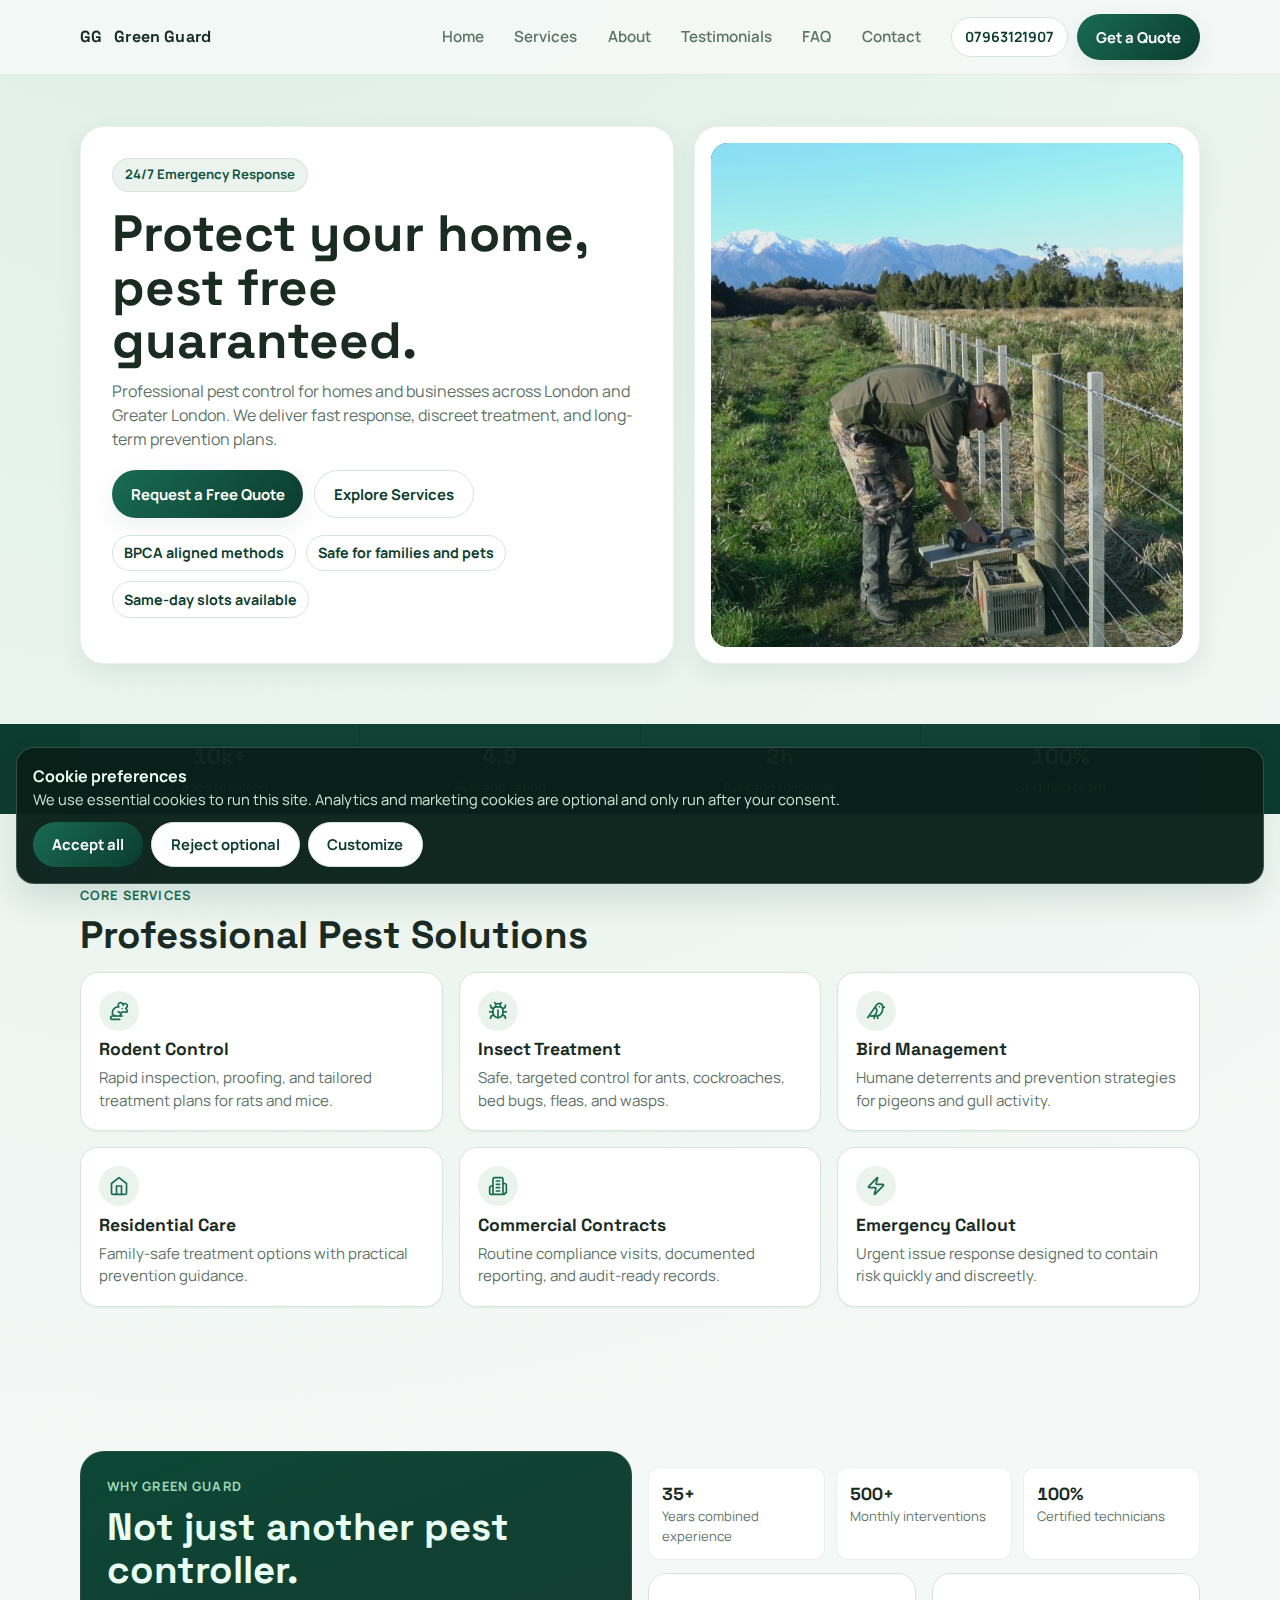
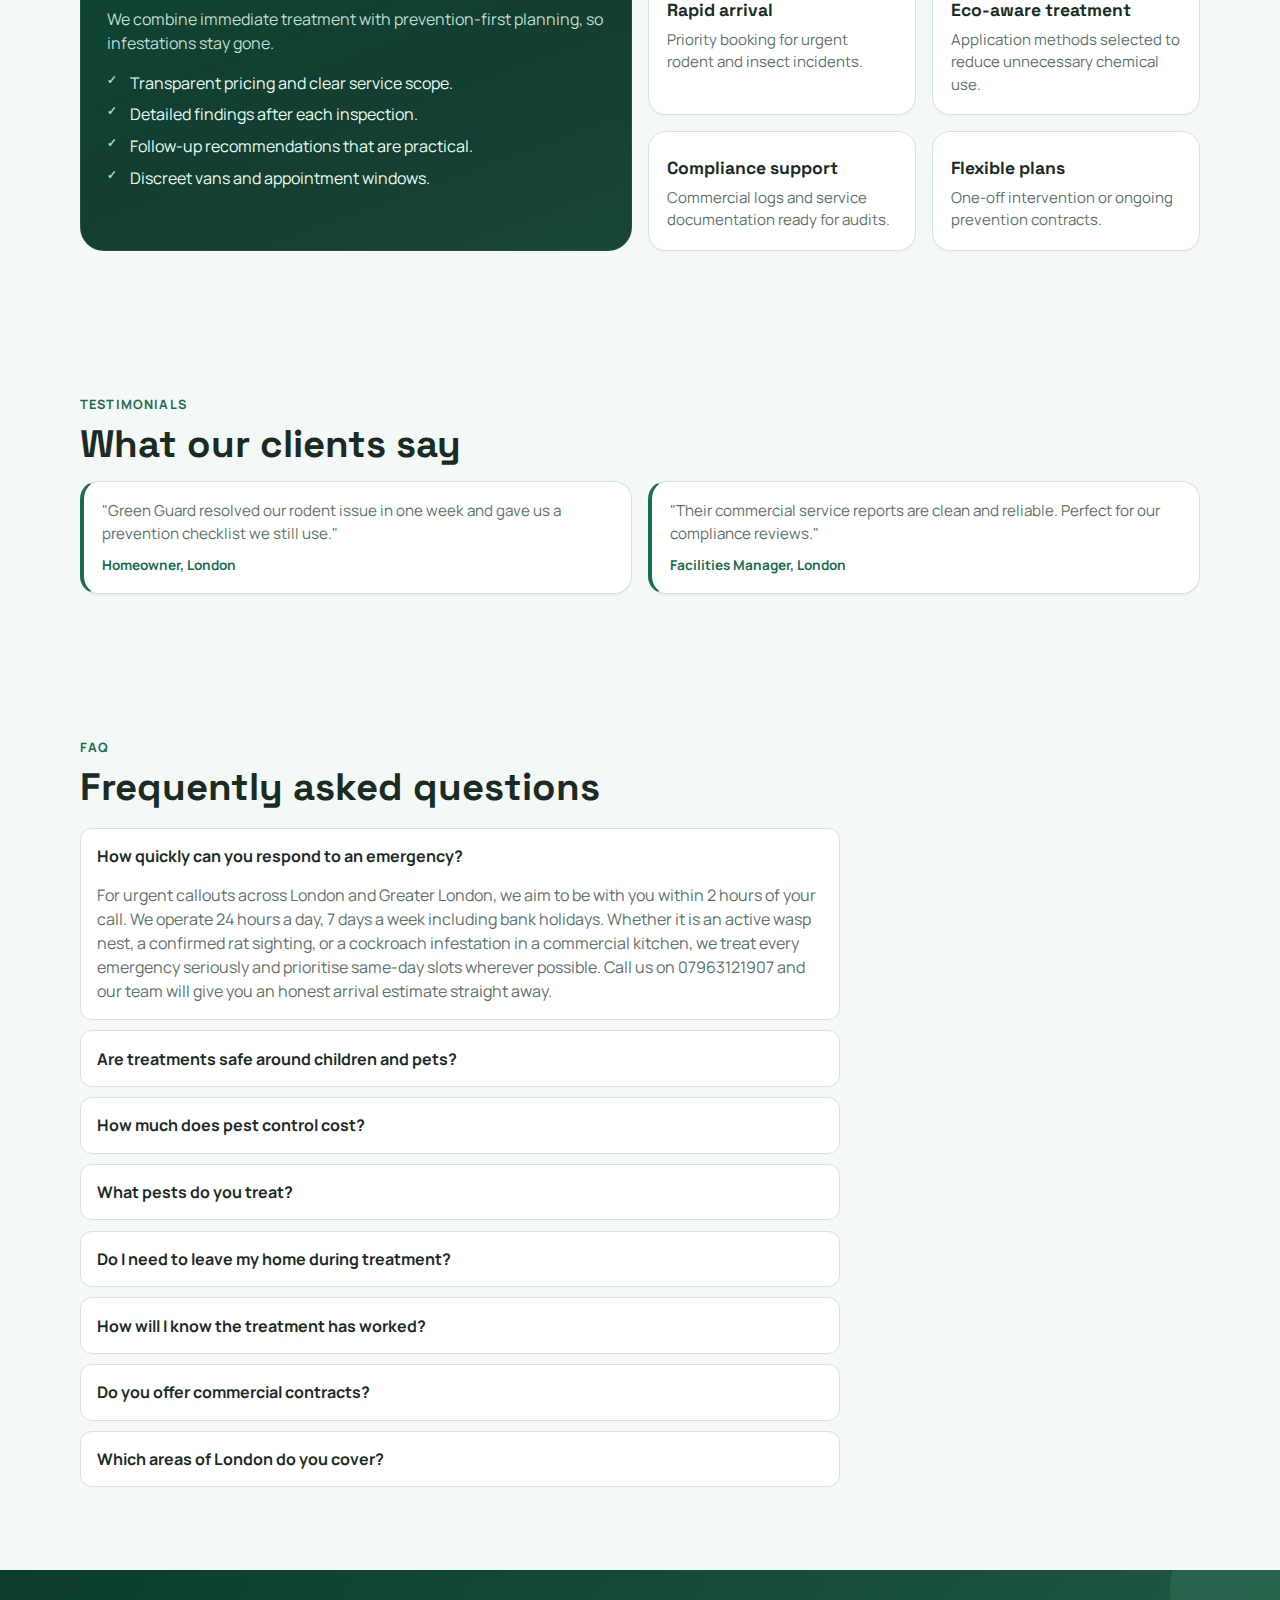
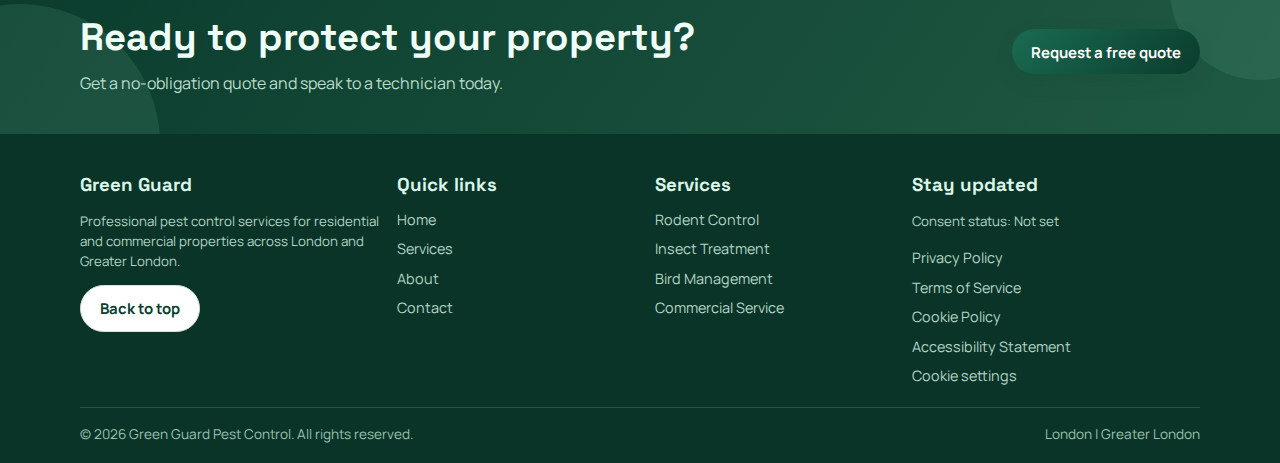
<file: index.html>
<!doctype html>
<html lang="en-GB">
  <head>
    <meta charset="UTF-8" />
    <meta name="viewport" content="width=device-width, initial-scale=1" />
    <title>Green Guard Pest Control | Professional Pest Control Services UK</title>
    <meta
      name="description"
      content="Professional pest control services across London and Greater London. Fast response, certified technicians, and safe treatments for homes and businesses."
    />
    <link rel="stylesheet" href="/assets/css/styles.css?v=20260224-2" />
    <script defer src="/assets/js/main.js?v=20260219-3"></script>
  </head>
  <body>
    <a class="skip-link" href="#main-content">Skip to main content</a>

    <header class="site-header">
      <div class="header-shell">
        <a class="brand" href="/" aria-label="Green Guard home">
          <span class="brand-mark">GG</span>
          <span>Green Guard</span>
        </a>

        <button id="nav-toggle" class="nav-toggle" type="button" aria-expanded="false" aria-controls="site-nav" aria-label="Toggle navigation menu">
          <span class="nav-toggle-icon" aria-hidden="true">
            <span></span>
            <span></span>
            <span></span>
          </span>
          <span class="sr-only">Menu</span>
        </button>

        <nav id="site-nav" class="site-nav" aria-label="Main navigation">
          <ul class="nav-links">
            <li><a data-nav href="/">Home</a></li>
            <li><a data-nav href="/services/">Services</a></li>
            <li><a data-nav href="/about/">About</a></li>
            <li><a href="#testimonials">Testimonials</a></li>
            <li><a href="#faq">FAQ</a></li>
            <li><a data-nav href="/contact/">Contact</a></li>
          </ul>
          <div class="header-actions">
            <a class="phone-pill" href="tel:+447963121907">07963121907</a>
            <a class="btn btn-primary" href="/contact/">Get a Quote</a>
          </div>
        </nav>
      </div>
    </header>

    <main id="main-content">
      <section class="hero">
        <div class="container hero-grid">
          <article class="hero-copy reveal">
            <span class="badge">24/7 Emergency Response</span>
            <h1>Protect your home, pest free guaranteed.</h1>
            <p>
              Professional pest control for homes and businesses across London and Greater London. We deliver fast response, discreet
              treatment, and long-term prevention plans.
            </p>
            <div class="hero-actions">
              <a class="btn btn-primary" href="/contact/">Request a Free Quote</a>
              <a class="btn btn-ghost" href="/services/">Explore Services</a>
            </div>
            <ul class="hero-trust" aria-label="Trust highlights">
              <li>BPCA aligned methods</li>
              <li>Safe for families and pets</li>
              <li>Same-day slots available</li>
            </ul>
          </article>

          <aside class="hero-media reveal" aria-hidden="true">
            <div class="media-photo">
              <img src="/assets/img/hero.jpg" alt="Pest control technician checking a rodent trap" />
            </div>
          </aside>
        </div>
      </section>

      <section class="stat-band" aria-label="Company metrics">
        <div class="stat-grid">
          <article><strong data-counter-target="10000" data-counter-format="compact-k-plus">10k+</strong><span>Cases resolved</span></article>
          <article><strong data-counter-target="4.9" data-counter-decimals="1">4.9</strong><span>Average rating</span></article>
          <article><strong data-counter-target="2" data-counter-suffix="h">2h</strong><span>Average response</span></article>
          <article><strong data-counter-target="100" data-counter-suffix="%">100%</strong><span>Certified team</span></article>
        </div>
      </section>

      <section class="section">
        <div class="container">
          <p class="section-kicker reveal">Core Services</p>
          <h2 class="section-title reveal">Professional Pest Solutions</h2>
          <div class="grid cards-3" style="margin-top: 1rem;">
            <article class="card reveal">
              <div class="icon-dot" aria-hidden="true">
                <!-- Rat (Lucide) -->
                <svg width="20" height="20" viewBox="0 0 24 24" fill="none" stroke="currentColor" stroke-width="2" stroke-linecap="round" stroke-linejoin="round">
                  <path d="M13 22H4a2 2 0 0 1 0-4h12"/>
                  <path d="M13.236 18a3 3 0 0 0-2.2-5"/>
                  <path d="M16 9h.01"/>
                  <path d="M16.82 3.94a3 3 0 1 1 3.237 4.868l1.815 2.587a1.5 1.5 0 0 1-1.5 2.1l-2.872-.453a3 3 0 0 0-3.5 3"/>
                  <path d="M17 4.988a3 3 0 1 0-5.2 2.052A7 7 0 0 0 4 14.015 4 4 0 0 0 8 18"/>
                </svg>
              </div>
              <h3>Rodent Control</h3>
              <p>Rapid inspection, proofing, and tailored treatment plans for rats and mice.</p>
            </article>
            <article class="card reveal">
              <div class="icon-dot" aria-hidden="true">
                <!-- Bug / insect -->
                <svg width="20" height="20" viewBox="0 0 24 24" fill="none" stroke="currentColor" stroke-width="2" stroke-linecap="round" stroke-linejoin="round">
                  <path d="m8 2 1.88 1.88"/>
                  <path d="M14.12 3.88 16 2"/>
                  <path d="M9 7.13v-1a3.003 3.003 0 1 1 6 0v1"/>
                  <path d="M12 20c-3.3 0-6-2.7-6-6v-3a4 4 0 0 1 4-4h4a4 4 0 0 1 4 4v3c0 3.3-2.7 6-6 6"/>
                  <path d="M12 20v-9"/>
                  <path d="M6.53 9C4.6 8.8 3 7.1 3 5"/>
                  <path d="M6 13H2"/>
                  <path d="M3 21c0-2.1 1.7-3.9 3.8-4"/>
                  <path d="M20.97 5c0 2.1-1.6 3.8-3.5 4"/>
                  <path d="M22 13h-4"/>
                  <path d="M17.2 17c2.1.1 3.8 1.9 3.8 4"/>
                </svg>
              </div>
              <h3>Insect Treatment</h3>
              <p>Safe, targeted control for ants, cockroaches, bed bugs, fleas, and wasps.</p>
            </article>
            <article class="card reveal">
              <div class="icon-dot" aria-hidden="true">
                <!-- Bird -->
                <svg width="20" height="20" viewBox="0 0 24 24" fill="none" stroke="currentColor" stroke-width="2" stroke-linecap="round" stroke-linejoin="round">
                  <path d="M16 7h.01"/>
                  <path d="M3.4 18H12a8 8 0 0 0 8-8V7a4 4 0 0 0-7.28-2.3L2 20"/>
                  <path d="m20 7 2 .5-2 .5"/>
                  <path d="M10 18v3"/>
                  <path d="M14 17.75V21"/>
                  <path d="M7 18a6 6 0 0 0 3.84-10.61"/>
                </svg>
              </div>
              <h3>Bird Management</h3>
              <p>Humane deterrents and prevention strategies for pigeons and gull activity.</p>
            </article>
            <article class="card reveal">
              <div class="icon-dot" aria-hidden="true">
                <!-- Home / residential -->
                <svg width="20" height="20" viewBox="0 0 24 24" fill="none" stroke="currentColor" stroke-width="2" stroke-linecap="round" stroke-linejoin="round">
                  <path d="m3 9 9-7 9 7v11a2 2 0 0 1-2 2H5a2 2 0 0 1-2-2z"/>
                  <polyline points="9 22 9 12 15 12 15 22"/>
                </svg>
              </div>
              <h3>Residential Care</h3>
              <p>Family-safe treatment options with practical prevention guidance.</p>
            </article>
            <article class="card reveal">
              <div class="icon-dot" aria-hidden="true">
                <!-- Building / commercial -->
                <svg width="20" height="20" viewBox="0 0 24 24" fill="none" stroke="currentColor" stroke-width="2" stroke-linecap="round" stroke-linejoin="round">
                  <path d="M6 22V4a2 2 0 0 1 2-2h8a2 2 0 0 1 2 2v18Z"/>
                  <path d="M6 12H4a2 2 0 0 0-2 2v6a2 2 0 0 0 2 2h2"/>
                  <path d="M18 9h2a2 2 0 0 1 2 2v9a2 2 0 0 0-2 2h-2"/>
                  <path d="M10 6h4"/>
                  <path d="M10 10h4"/>
                  <path d="M10 14h4"/>
                  <path d="M10 18h4"/>
                </svg>
              </div>
              <h3>Commercial Contracts</h3>
              <p>Routine compliance visits, documented reporting, and audit-ready records.</p>
            </article>
            <article class="card reveal">
              <div class="icon-dot" aria-hidden="true">
                <!-- Zap / emergency -->
                <svg width="20" height="20" viewBox="0 0 24 24" fill="none" stroke="currentColor" stroke-width="2" stroke-linecap="round" stroke-linejoin="round">
                  <path d="M4 14a1 1 0 0 1-.78-1.63l9.9-10.2a.5.5 0 0 1 .86.46l-1.92 6.02A1 1 0 0 0 13 10h7a1 1 0 0 1 .78 1.63l-9.9 10.2a.5.5 0 0 1-.86-.46l1.92-6.02A1 1 0 0 0 11 14z"/>
                </svg>
              </div>
              <h3>Emergency Callout</h3>
              <p>Urgent issue response designed to contain risk quickly and discreetly.</p>
            </article>
          </div>
        </div>
      </section>

      <section class="section">
        <div class="container grid cards-2">
          <article class="dark-panel reveal">
            <p class="section-kicker" style="color:#9ddab9;">Why Green Guard</p>
            <h2 class="section-title" style="margin:0;">Not just another pest controller.</h2>
            <p>We combine immediate treatment with prevention-first planning, so infestations stay gone.</p>
            <ul class="checklist">
              <li>Transparent pricing and clear service scope.</li>
              <li>Detailed findings after each inspection.</li>
              <li>Follow-up recommendations that are practical.</li>
              <li>Discreet vans and appointment windows.</li>
            </ul>
          </article>

          <article class="reveal">
            <div class="metric-row">
              <div class="metric-box"><strong data-counter-target="35" data-counter-suffix="+">35+</strong><span>Years combined experience</span></div>
              <div class="metric-box"><strong data-counter-target="500" data-counter-suffix="+">500+</strong><span>Monthly interventions</span></div>
              <div class="metric-box"><strong data-counter-target="100" data-counter-suffix="%">100%</strong><span>Certified technicians</span></div>
            </div>
            <div class="grid cards-2" style="margin-top: 0.8rem;">
              <article class="card">
                <h3>Rapid arrival</h3>
                <p>Priority booking for urgent rodent and insect incidents.</p>
              </article>
              <article class="card">
                <h3>Eco-aware treatment</h3>
                <p>Application methods selected to reduce unnecessary chemical use.</p>
              </article>
              <article class="card">
                <h3>Compliance support</h3>
                <p>Commercial logs and service documentation ready for audits.</p>
              </article>
              <article class="card">
                <h3>Flexible plans</h3>
                <p>One-off intervention or ongoing prevention contracts.</p>
              </article>
            </div>
          </article>
        </div>
      </section>

      <section id="testimonials" class="section">
        <div class="container">
          <p class="section-kicker reveal">Testimonials</p>
          <h2 class="section-title reveal">What our clients say</h2>
          <div class="grid cards-2" style="margin-top: 1rem;">
            <article class="card testimonial reveal">
              <p>
                "Green Guard resolved our rodent issue in one week and gave us a prevention checklist we still use."
              </p>
              <footer>Homeowner, London</footer>
            </article>
            <article class="card testimonial reveal">
              <p>
                "Their commercial service reports are clean and reliable. Perfect for our compliance reviews."
              </p>
              <footer>Facilities Manager, London</footer>
            </article>
          </div>
        </div>
      </section>

      <section id="faq" class="section">
        <div class="container">
          <p class="section-kicker reveal">FAQ</p>
          <h2 class="section-title reveal">Frequently asked questions</h2>
          <div class="faq-wrap reveal" role="list">
            <details class="faq-item" open>
              <summary>How quickly can you respond to an emergency?</summary>
              <p>For urgent callouts across London and Greater London, we aim to be with you within 2 hours of your call. We operate 24 hours a day, 7 days a week including bank holidays. Whether it is an active wasp nest, a confirmed rat sighting, or a cockroach infestation in a commercial kitchen, we treat every emergency seriously and prioritise same-day slots wherever possible. Call us on 07963121907 and our team will give you an honest arrival estimate straight away.</p>
            </details>
            <details class="faq-item">
              <summary>Are treatments safe around children and pets?</summary>
              <p>Yes. All treatments we carry out are fully risk-assessed and applied in line with UK regulations. Before we begin, we will walk you through exactly what to expect and what precautions are needed. This might mean keeping a pet out of one room for a few hours, or briefly airing out a treated space afterwards. We use targeted application methods to minimise chemical exposure in areas where children and animals spend time. If you have specific concerns — such as allergies, sensitivities, or young babies in the property — just let us know when you book and we will plan around them.</p>
            </details>
            <details class="faq-item">
              <summary>How much does pest control cost?</summary>
              <p>Pricing depends on the type of pest, the severity of the infestation, the size of the property, and the number of visits required. A single residential treatment typically starts from £90. Commercial contracts are quoted based on your site size and the frequency of visits needed. We always provide a clear, itemised quote before any work begins — there are no hidden charges or surprise call-out fees. Contact us for a free, no-obligation estimate.</p>
            </details>
            <details class="faq-item">
              <summary>What pests do you treat?</summary>
              <p>We treat a full range of common pest problems including rats, mice, cockroaches, bed bugs, fleas, ants, wasps, hornets, silverfish, and moths. We also provide bird management for pigeons and gulls, and can advise on squirrel and fox issues. If you are dealing with something not listed here, get in touch and we will let you know whether we can help or point you in the right direction.</p>
            </details>
            <details class="faq-item">
              <summary>Do I need to leave my home during treatment?</summary>
              <p>In most cases, no. The majority of treatments can be carried out while you remain at home, though we may ask you to stay out of one specific room for a short period. For certain treatments — such as full fumigation or heavy-duty chemical applications — we will advise on a suitable window to vacate, usually just a few hours. We will always let you know what is required in advance so you can plan accordingly, and we work around your schedule wherever possible.</p>
            </details>
            <details class="faq-item">
              <summary>How will I know the treatment has worked?</summary>
              <p>After every visit we provide a written summary of what was found, what was treated, and what to expect next. For rodent treatments you will typically see a reduction in activity within 3 to 7 days as bait takes effect. For insect treatments, activity may briefly increase before it drops — this is completely normal and a sign the treatment is working. We will always explain what signs to look out for and when to contact us if you have concerns. Follow-up visits are included in many of our plans, and we will return if results are not as expected.</p>
            </details>
            <details class="faq-item">
              <summary>Do you offer commercial contracts?</summary>
              <p>Yes. We work with restaurants, offices, warehouses, care homes, schools, and retail premises across London. Our commercial contracts include scheduled visits at a frequency that suits your business — monthly, quarterly, or as required — along with full digital reporting after every visit, documented corrective actions for compliance purposes, and a dedicated point of contact for ongoing queries. All service records are audit-ready and formatted to support HACCP, BRC, and local authority inspections. Contact us to discuss a plan tailored to your site.</p>
            </details>
            <details class="faq-item">
              <summary>Which areas of London do you cover?</summary>
              <p>We cover the whole of London and Greater London, including all 32 boroughs and the City of London. This includes Westminster, Camden, Hackney, Tower Hamlets, Southwark, Lambeth, Wandsworth, Hammersmith, Kensington, Islington, Haringey, Enfield, Barnet, Brent, Ealing, Hounslow, Richmond, Kingston, Croydon, Bromley, Lewisham, Greenwich, Newham, Waltham Forest, Redbridge, Havering, Barking, Sutton, and Merton. If you are unsure whether your postcode falls within our coverage, call or message us and we will confirm right away.</p>
            </details>
          </div>
        </div>
      </section>

      <section class="cta-band">
        <div class="cta-shell">
          <div>
            <h2>Ready to protect your property?</h2>
            <p>Get a no-obligation quote and speak to a technician today.</p>
          </div>
          <a class="btn btn-primary" href="/contact/">Request a free quote</a>
        </div>
      </section>
    </main>

    <footer class="site-footer">
      <div class="footer-grid">
        <section>
          <h3 class="footer-title">Green Guard</h3>
          <p class="small muted" style="color:#b3d4c5;">
            Professional pest control services for residential and commercial properties across London and Greater London.
          </p>
          <a class="btn btn-ghost" href="#main-content">Back to top</a>
        </section>
        <section>
          <h3 class="footer-title">Quick links</h3>
          <ul class="footer-links">
            <li><a href="/">Home</a></li>
            <li><a href="/services/">Services</a></li>
            <li><a href="/about/">About</a></li>
            <li><a href="/contact/">Contact</a></li>
          </ul>
        </section>
        <section>
          <h3 class="footer-title">Services</h3>
          <ul class="footer-links">
            <li><a href="/services/#rodent">Rodent Control</a></li>
            <li><a href="/services/#insect">Insect Treatment</a></li>
            <li><a href="/services/#bird">Bird Management</a></li>
            <li><a href="/services/#commercial">Commercial Service</a></li>
          </ul>
        </section>
        <section>
          <h3 class="footer-title">Stay updated</h3>
          <p class="small muted" style="color:#b3d4c5;">Consent status: <span data-consent-state>Not set</span></p>
          <ul class="footer-links">
            <li><a href="/privacy/">Privacy Policy</a></li>
            <li><a href="/terms/">Terms of Service</a></li>
            <li><a href="/cookies/">Cookie Policy</a></li>
            <li><a href="/accessibility/">Accessibility Statement</a></li>
            <li><a href="#" data-cookie-settings>Cookie settings</a></li>
          </ul>
        </section>
      </div>
      <div class="footer-note">
        <span>© 2026 Green Guard Pest Control. All rights reserved.</span>
        <span>London | Greater London</span>
      </div>
    </footer>

    <div id="cookie-root"></div>
  </body>
</html>
</file>
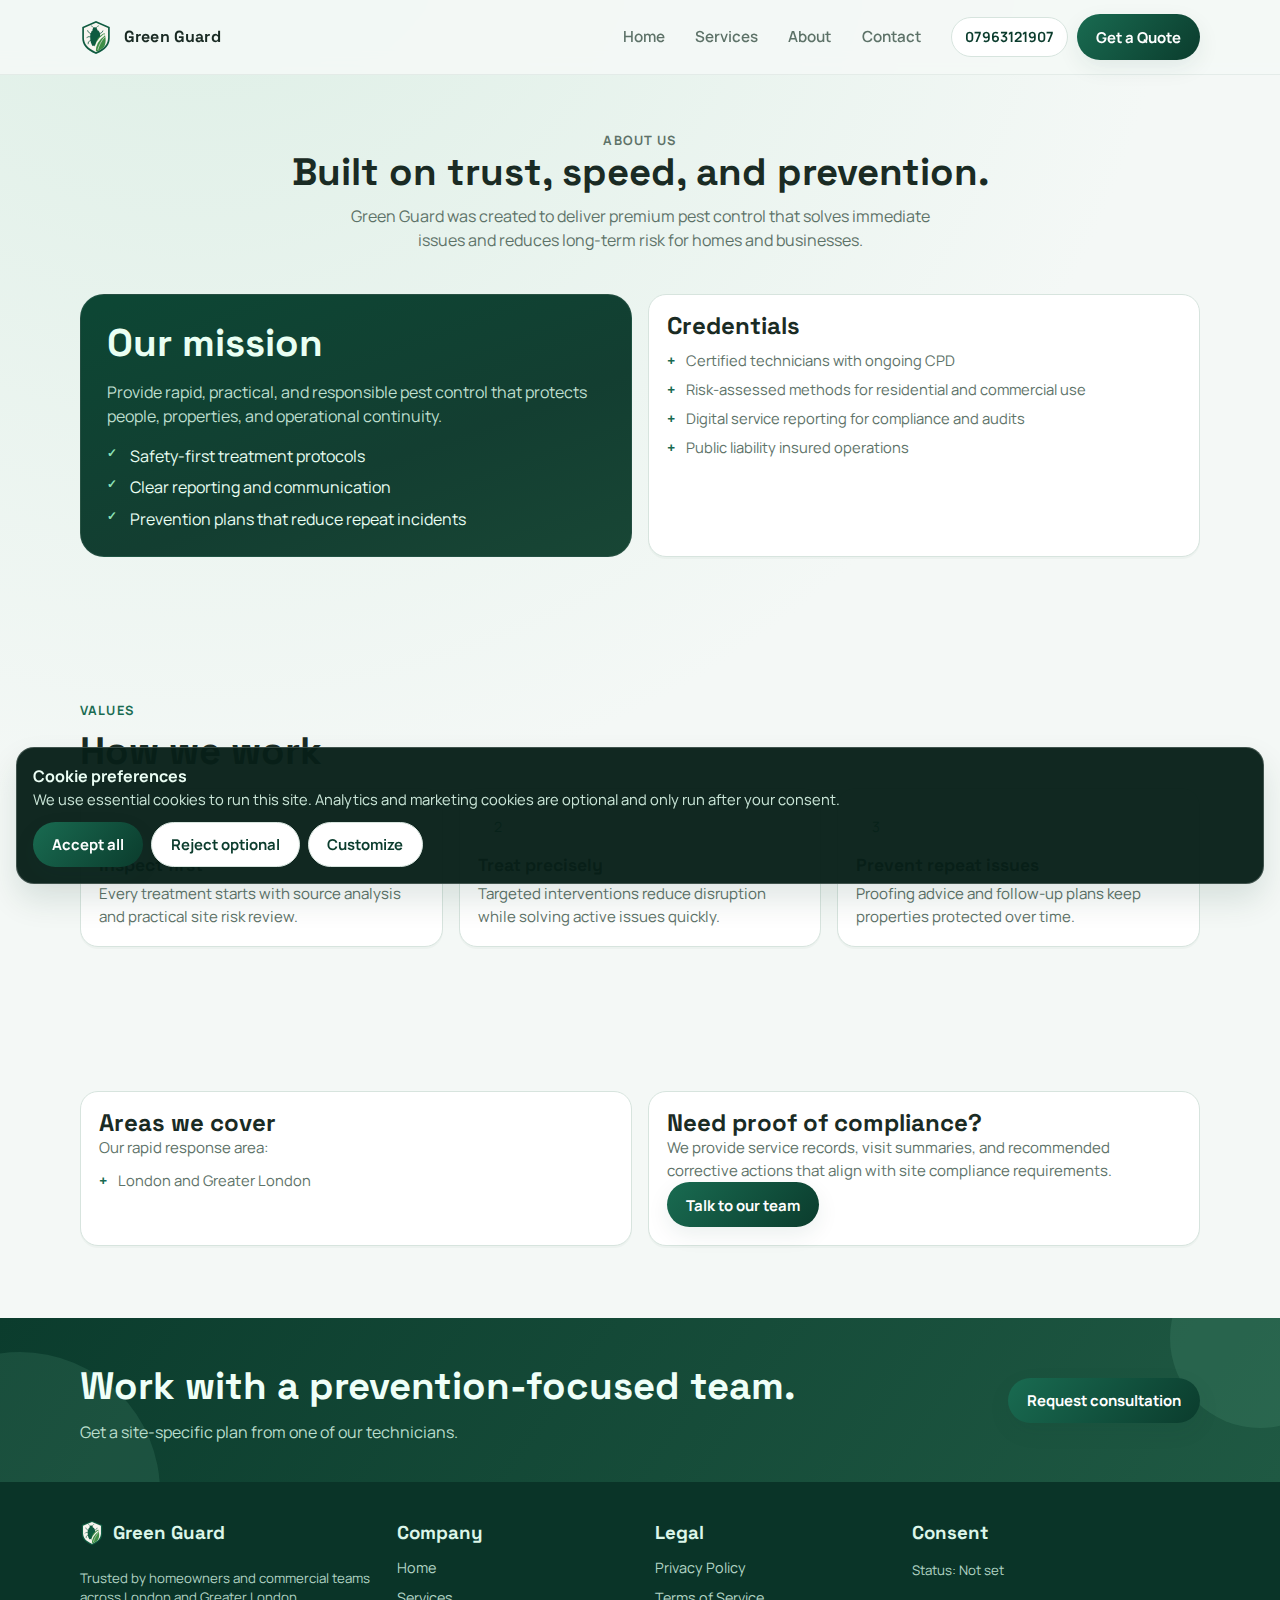
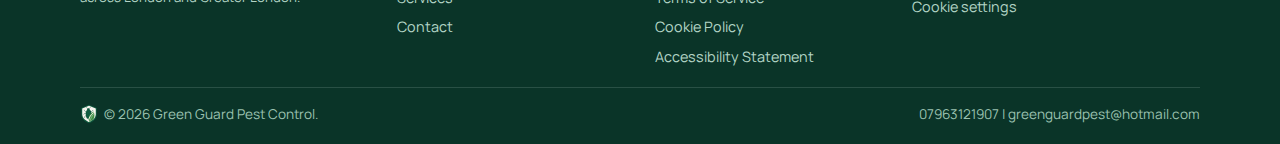
<file: about/index.html>
<!doctype html>
<html lang="en-GB">
  <head>
    <meta charset="UTF-8" />
    <meta name="viewport" content="width=device-width, initial-scale=1" />
    <title>About Green Guard | Professional Pest Control Services UK</title>
    <meta
      name="description"
      content="Learn about Green Guard Pest Control: certified technicians, prevention-focused methods, and trusted service for homes and businesses across London and Greater London."
    />
    <link rel="stylesheet" href="/assets/css/styles.css?v=20260224-2" />
    <script defer src="/assets/js/main.js?v=20260219-3"></script>
  </head>
  <body>
    <a class="skip-link" href="#main-content">Skip to main content</a>

    <header class="site-header">
      <div class="header-shell">
        <a class="brand" href="/" aria-label="Green Guard home">
          <img class="brand-logo" src="/assets/img/green-guard-logo.svg" alt="" width="32" height="35" decoding="async" />
          <span class="brand-name">Green Guard</span>
        </a>
        <button id="nav-toggle" class="nav-toggle" type="button" aria-expanded="false" aria-controls="site-nav" aria-label="Toggle navigation menu">
          <span class="nav-toggle-icon" aria-hidden="true">
            <span></span>
            <span></span>
            <span></span>
          </span>
          <span class="sr-only">Menu</span>
        </button>
        <nav id="site-nav" class="site-nav" aria-label="Main navigation">
          <ul class="nav-links">
            <li><a data-nav href="/">Home</a></li>
            <li><a data-nav href="/services/">Services</a></li>
            <li><a data-nav href="/about/">About</a></li>
            <li><a data-nav href="/contact/">Contact</a></li>
          </ul>
          <div class="header-actions">
            <a class="phone-pill" href="tel:+447963121907">07963121907</a>
            <a class="btn btn-primary" href="/contact/">Get a Quote</a>
          </div>
        </nav>
      </div>
    </header>

    <main id="main-content">
      <section class="page-hero">
        <div class="container reveal">
          <p class="section-kicker">About us</p>
          <h1 class="section-title">Built on trust, speed, and prevention.</h1>
          <p>
            Green Guard was created to deliver premium pest control that solves immediate issues and reduces long-term
            risk for homes and businesses.
          </p>
        </div>
      </section>

      <section class="section" style="padding-top:1rem;">
        <div class="container grid cards-2">
          <article class="dark-panel reveal">
            <h2 class="section-title" style="margin:0;">Our mission</h2>
            <p>
              Provide rapid, practical, and responsible pest control that protects people, properties, and operational
              continuity.
            </p>
            <ul class="checklist">
              <li>Safety-first treatment protocols</li>
              <li>Clear reporting and communication</li>
              <li>Prevention plans that reduce repeat incidents</li>
            </ul>
          </article>

          <article class="card reveal">
            <h2 class="section-title" style="font-size:1.5rem;">Credentials</h2>
            <ul class="inline-list">
              <li>Certified technicians with ongoing CPD</li>
              <li>Risk-assessed methods for residential and commercial use</li>
              <li>Digital service reporting for compliance and audits</li>
              <li>Public liability insured operations</li>
            </ul>
          </article>
        </div>
      </section>

      <section class="section">
        <div class="container">
          <p class="section-kicker reveal">Values</p>
          <h2 class="section-title reveal">How we work</h2>
          <div class="grid cards-3" style="margin-top: 1rem;">
            <article class="card reveal">
              <div class="icon-dot">1</div>
              <h3>Inspect first</h3>
              <p>Every treatment starts with source analysis and practical site risk review.</p>
            </article>
            <article class="card reveal">
              <div class="icon-dot">2</div>
              <h3>Treat precisely</h3>
              <p>Targeted interventions reduce disruption while solving active issues quickly.</p>
            </article>
            <article class="card reveal">
              <div class="icon-dot">3</div>
              <h3>Prevent repeat issues</h3>
              <p>Proofing advice and follow-up plans keep properties protected over time.</p>
            </article>
          </div>
        </div>
      </section>

      <section class="section">
        <div class="container grid cards-2">
          <article class="card reveal">
            <h2 class="section-title" style="font-size:1.5rem;">Areas we cover</h2>
            <p class="muted">Our rapid response area:</p>
            <ul class="inline-list">
              <li>London and Greater London</li>
            </ul>
          </article>

          <article class="card reveal">
            <h2 class="section-title" style="font-size:1.5rem;">Need proof of compliance?</h2>
            <p>
              We provide service records, visit summaries, and recommended corrective actions that align with site
              compliance requirements.
            </p>
            <a class="btn btn-primary" href="/contact/">Talk to our team</a>
          </article>
        </div>
      </section>

      <section class="cta-band">
        <div class="cta-shell">
          <div>
            <h2>Work with a prevention-focused team.</h2>
            <p>Get a site-specific plan from one of our technicians.</p>
          </div>
          <a class="btn btn-primary" href="/contact/">Request consultation</a>
        </div>
      </section>
    </main>

    <footer class="site-footer">
      <div class="footer-grid">
        <section>
          <div class="footer-brand">
            <a class="footer-logo-link" href="/" aria-label="Go to homepage"><img class="footer-logo" src="/assets/img/green-guard-logo.svg" alt="" width="24" height="26" loading="lazy" decoding="async" /></a>
            <h3 class="footer-title">Green Guard</h3>
          </div>
          <p class="small muted" style="color:#b3d4c5;">Trusted by homeowners and commercial teams across London and Greater London.</p>
        </section>
        <section>
          <h3 class="footer-title">Company</h3>
          <ul class="footer-links">
            <li><a href="/">Home</a></li>
            <li><a href="/services/">Services</a></li>
            <li><a href="/contact/">Contact</a></li>
          </ul>
        </section>
        <section>
          <h3 class="footer-title">Legal</h3>
          <ul class="footer-links">
            <li><a href="/privacy/">Privacy Policy</a></li>
            <li><a href="/terms/">Terms of Service</a></li>
            <li><a href="/cookies/">Cookie Policy</a></li>
            <li><a href="/accessibility/">Accessibility Statement</a></li>
          </ul>
        </section>
        <section>
          <h3 class="footer-title">Consent</h3>
          <p class="small muted" style="color:#b3d4c5;">Status: <span data-consent-state>Not set</span></p>
          <ul class="footer-links">
            <li><a href="#" data-cookie-settings>Cookie settings</a></li>
          </ul>
        </section>
      </div>
      <div class="footer-note">
        <span class="footer-note-brand"><a class="footer-logo-link" href="/" aria-label="Go to homepage"><img class="footer-logo" src="/assets/img/green-guard-logo.svg" alt="" width="18" height="20" loading="lazy" decoding="async" /></a><span>© 2026 Green Guard Pest Control.</span></span>
        <span>07963121907 | greenguardpest@hotmail.com</span>
      </div>
    </footer>

    <div id="cookie-root"></div>
  </body>
</html>
</file>
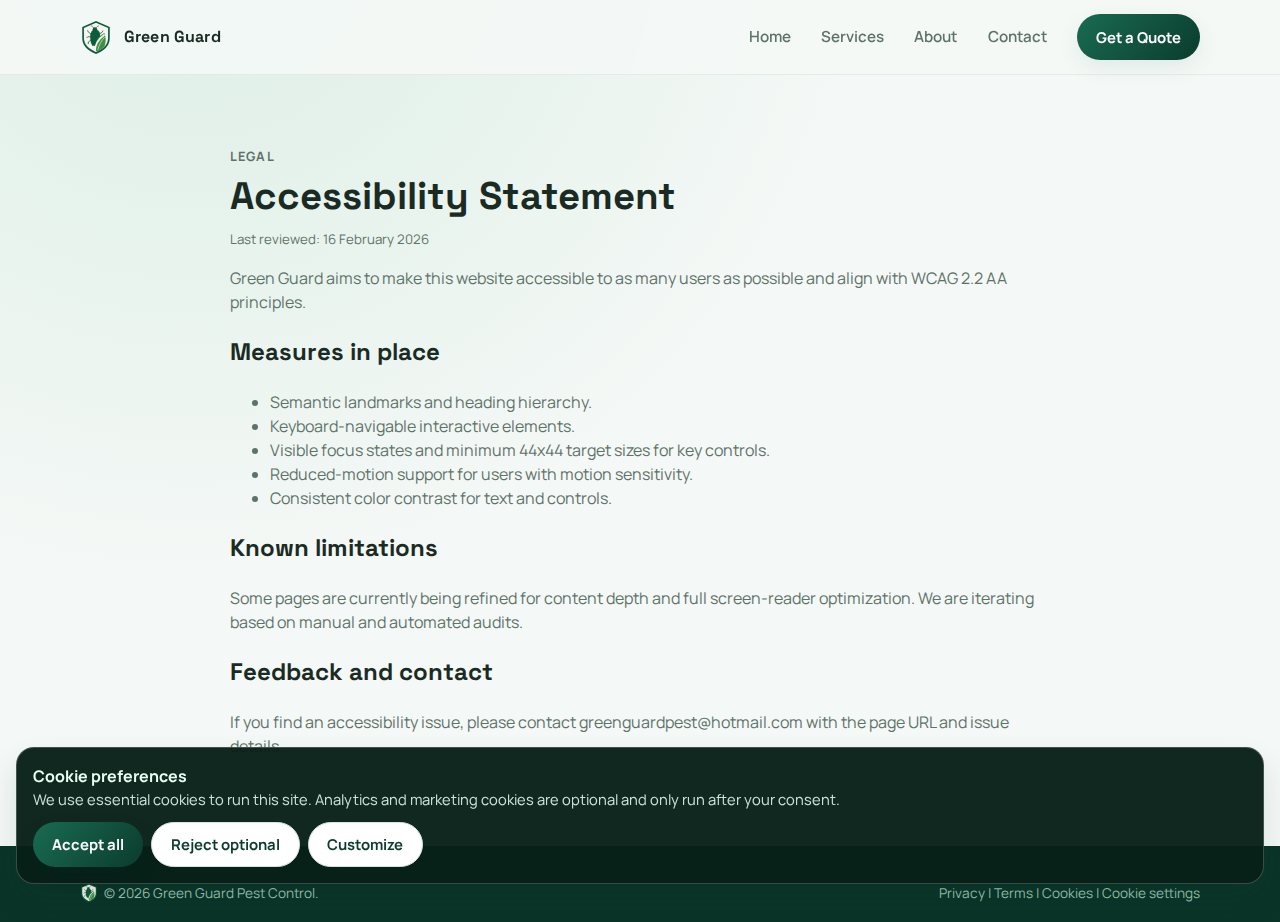
<file: accessibility/index.html>
<!doctype html>
<html lang="en-GB">
  <head>
    <meta charset="UTF-8" />
    <meta name="viewport" content="width=device-width, initial-scale=1" />
    <title>Accessibility Statement | Green Guard Pest Control</title>
    <meta name="description" content="Accessibility statement for Green Guard Pest Control website." />
    <link rel="stylesheet" href="/assets/css/styles.css?v=20260224-2" />
    <script defer src="/assets/js/main.js?v=20260219-3"></script>
  </head>
  <body>
    <a class="skip-link" href="#main-content">Skip to main content</a>

    <header class="site-header">
      <div class="header-shell">
        <a class="brand" href="/" aria-label="Green Guard home">
          <img class="brand-logo" src="/assets/img/green-guard-logo.svg" alt="" width="32" height="35" decoding="async" />
          <span class="brand-name">Green Guard</span>
        </a>
        <button id="nav-toggle" class="nav-toggle" type="button" aria-expanded="false" aria-controls="site-nav" aria-label="Toggle navigation menu">
          <span class="nav-toggle-icon" aria-hidden="true">
            <span></span>
            <span></span>
            <span></span>
          </span>
          <span class="sr-only">Menu</span>
        </button>
        <nav id="site-nav" class="site-nav" aria-label="Main navigation">
          <ul class="nav-links">
            <li><a data-nav href="/">Home</a></li>
            <li><a data-nav href="/services/">Services</a></li>
            <li><a data-nav href="/about/">About</a></li>
            <li><a data-nav href="/contact/">Contact</a></li>
          </ul>
          <div class="header-actions"><a class="btn btn-primary" href="/contact/">Get a Quote</a></div>
        </nav>
      </div>
    </header>

    <main id="main-content" class="section">
      <div class="container legal reveal">
        <p class="section-kicker">Legal</p>
        <h1 class="section-title">Accessibility Statement</h1>
        <p class="small muted">Last reviewed: 16 February 2026</p>
        <p>
          Green Guard aims to make this website accessible to as many users as possible and align with WCAG 2.2 AA
          principles.
        </p>

        <h2>Measures in place</h2>
        <ul>
          <li>Semantic landmarks and heading hierarchy.</li>
          <li>Keyboard-navigable interactive elements.</li>
          <li>Visible focus states and minimum 44x44 target sizes for key controls.</li>
          <li>Reduced-motion support for users with motion sensitivity.</li>
          <li>Consistent color contrast for text and controls.</li>
        </ul>

        <h2>Known limitations</h2>
        <p>
          Some pages are currently being refined for content depth and full screen-reader optimization. We are iterating
          based on manual and automated audits.
        </p>

        <h2>Feedback and contact</h2>
        <p>
          If you find an accessibility issue, please contact
          <a href="mailto:greenguardpest@hotmail.com">greenguardpest@hotmail.com</a> with the page URL and issue details.
        </p>
      </div>
    </main>

    <footer class="site-footer">
      <div class="footer-note" style="width:var(--container); border-top:0; margin-top:0; padding-top:0;">
        <span class="footer-note-brand"><a class="footer-logo-link" href="/" aria-label="Go to homepage"><img class="footer-logo" src="/assets/img/green-guard-logo.svg" alt="" width="18" height="20" loading="lazy" decoding="async" /></a><span>© 2026 Green Guard Pest Control.</span></span>
        <span><a href="/privacy/">Privacy</a> | <a href="/terms/">Terms</a> | <a href="/cookies/">Cookies</a> | <a href="#" data-cookie-settings>Cookie settings</a></span>
      </div>
    </footer>

    <div id="cookie-root"></div>
  </body>
</html>
</file>
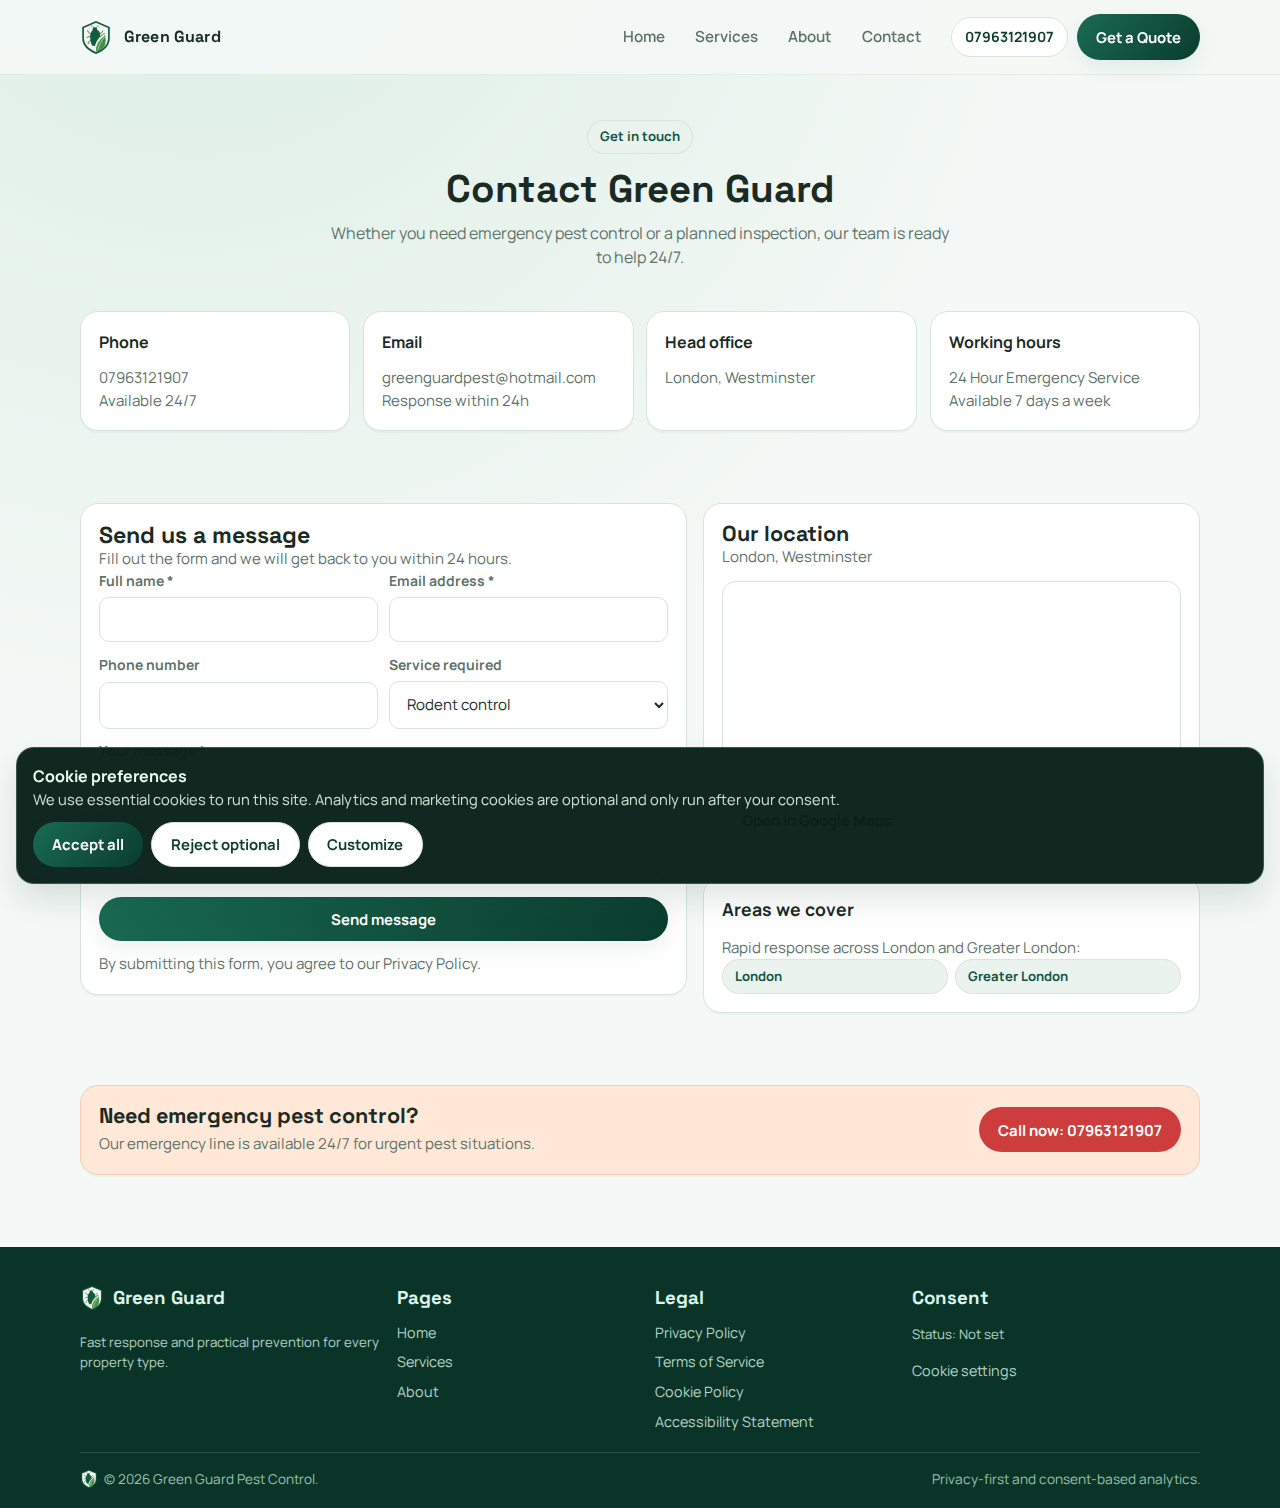
<file: contact/index.html>
<!doctype html>
<html lang="en-GB">
  <head>
    <meta charset="UTF-8" />
    <meta name="viewport" content="width=device-width, initial-scale=1" />
    <title>Contact Us | Get a Free Quote | Green Guard Pest Control UK</title>
    <meta
      name="description"
      content="Contact Green Guard Pest Control for a free quote. Call 24/7, send a message, or request a scheduled inspection."
    />
    <link rel="stylesheet" href="/assets/css/styles.css?v=20260224-2" />
    <script defer src="/assets/js/main.js?v=20260219-3"></script>
  </head>
  <body>
    <a class="skip-link" href="#main-content">Skip to main content</a>

    <header class="site-header">
      <div class="header-shell">
        <a class="brand" href="/" aria-label="Green Guard home">
          <img class="brand-logo" src="/assets/img/green-guard-logo.svg" alt="" width="32" height="35" decoding="async" />
          <span class="brand-name">Green Guard</span>
        </a>
        <button id="nav-toggle" class="nav-toggle" type="button" aria-expanded="false" aria-controls="site-nav" aria-label="Toggle navigation menu">
          <span class="nav-toggle-icon" aria-hidden="true">
            <span></span>
            <span></span>
            <span></span>
          </span>
          <span class="sr-only">Menu</span>
        </button>
        <nav id="site-nav" class="site-nav" aria-label="Main navigation">
          <ul class="nav-links">
            <li><a data-nav href="/">Home</a></li>
            <li><a data-nav href="/services/">Services</a></li>
            <li><a data-nav href="/about/">About</a></li>
            <li><a data-nav href="/contact/">Contact</a></li>
          </ul>
          <div class="header-actions">
            <a class="phone-pill" href="tel:+447963121907">07963121907</a>
            <a class="btn btn-primary" href="/contact/">Get a Quote</a>
          </div>
        </nav>
      </div>
    </header>

    <main id="main-content">
      <section class="page-hero">
        <div class="container reveal">
          <span class="badge">Get in touch</span>
          <h1 class="section-title" style="margin-top:0.8rem;">Contact Green Guard</h1>
          <p>
            Whether you need emergency pest control or a planned inspection, our team is ready to help 24/7.
          </p>
        </div>
      </section>

      <section class="section" style="padding-top:1rem;">
        <div class="container info-cards">
          <article class="card reveal">
            <h2 style="margin-top:0; font-size:1rem;">Phone</h2>
            <p><a href="tel:+447963121907">07963121907</a><br />Available 24/7</p>
          </article>
          <article class="card reveal">
            <h2 style="margin-top:0; font-size:1rem;">Email</h2>
            <p><a href="mailto:greenguardpest@hotmail.com">greenguardpest@hotmail.com</a><br />Response within 24h</p>
          </article>
          <article class="card reveal">
            <h2 style="margin-top:0; font-size:1rem;">Head office</h2>
            <p>London, Westminster</p>
          </article>
          <article class="card reveal">
            <h2 style="margin-top:0; font-size:1rem;">Working hours</h2>
            <p>24 Hour Emergency Service<br />Available 7 days a week</p>
          </article>
        </div>
      </section>

      <section class="section" style="padding-top:0;">
        <div class="container contact-layout">
          <article class="card reveal">
            <h2 class="section-title" style="font-size:1.45rem;">Send us a message</h2>
            <p class="muted">Fill out the form and we will get back to you within 24 hours.</p>
            <form>
              <div class="two-col">
                <label>
                  Full name *
                  <input type="text" name="name" autocomplete="name" required />
                </label>
                <label>
                  Email address *
                  <input type="email" name="email" autocomplete="email" required />
                </label>
              </div>
              <div class="two-col">
                <label>
                  Phone number
                  <input type="tel" name="phone" autocomplete="tel" />
                </label>
                <label>
                  Service required
                  <select name="service">
                    <option>Rodent control</option>
                    <option>Insect treatment</option>
                    <option>Bird management</option>
                    <option>Commercial service</option>
                    <option>Emergency callout</option>
                  </select>
                </label>
              </div>
              <label>
                Your message *
                <textarea name="message" required></textarea>
              </label>
              <button class="btn btn-primary" type="submit">Send message</button>
              <p class="small muted">
                By submitting this form, you agree to our <a href="/privacy/">Privacy Policy</a>.
              </p>
            </form>
          </article>

          <aside class="grid" style="gap:0.9rem;">
            <article class="card reveal" style="min-height:280px;">
              <h2 class="section-title" style="font-size:1.35rem;">Our location</h2>
              <p class="muted">London, Westminster</p>
              <div style="margin-top:0.8rem; border-radius:14px; overflow:hidden; min-height:200px; border:1px solid var(--line);">
                <iframe
                  src="https://maps.google.com/maps?q=Westminster,+London,+UK&z=12&output=embed"
                  width="100%"
                  height="200"
                  style="border:0; display:block;"
                  allowfullscreen=""
                  loading="lazy"
                  referrerpolicy="no-referrer-when-downgrade"
                  title="Green Guard location — Westminster, London">
                </iframe>
              </div>
              <a class="btn btn-ghost" style="margin-top:0.8rem;" href="https://maps.google.com/maps?q=Westminster,+London,+UK" target="_blank" rel="noreferrer">Open in Google Maps</a>
            </article>

            <article class="card reveal">
              <h2 style="margin-top:0; font-size:1.1rem;">Areas we cover</h2>
              <p class="muted">Rapid response across London and Greater London:</p>
              <div class="grid cards-2" style="gap:0.4rem;">
                <span class="badge">London</span>
                <span class="badge">Greater London</span>
              </div>
            </article>
          </aside>
        </div>
      </section>

      <section class="section" style="padding-top:0;">
        <div class="container">
          <article class="card reveal" style="background:var(--warning-soft); border-color:#f2ccb3; display:flex; justify-content:space-between; gap:1rem; align-items:center; flex-wrap:wrap;">
            <div>
              <h2 class="section-title" style="font-size:1.35rem; margin:0;">Need emergency pest control?</h2>
              <p class="muted" style="margin-top:0.35rem;">Our emergency line is available 24/7 for urgent pest situations.</p>
            </div>
            <a class="btn" href="tel:+447963121907" style="background:var(--danger); color:#fff;">Call now: 07963121907</a>
          </article>
        </div>
      </section>
    </main>

    <footer class="site-footer">
      <div class="footer-grid">
        <section>
          <div class="footer-brand">
            <a class="footer-logo-link" href="/" aria-label="Go to homepage"><img class="footer-logo" src="/assets/img/green-guard-logo.svg" alt="" width="24" height="26" loading="lazy" decoding="async" /></a>
            <h3 class="footer-title">Green Guard</h3>
          </div>
          <p class="small muted" style="color:#b3d4c5;">Fast response and practical prevention for every property type.</p>
        </section>
        <section>
          <h3 class="footer-title">Pages</h3>
          <ul class="footer-links">
            <li><a href="/">Home</a></li>
            <li><a href="/services/">Services</a></li>
            <li><a href="/about/">About</a></li>
          </ul>
        </section>
        <section>
          <h3 class="footer-title">Legal</h3>
          <ul class="footer-links">
            <li><a href="/privacy/">Privacy Policy</a></li>
            <li><a href="/terms/">Terms of Service</a></li>
            <li><a href="/cookies/">Cookie Policy</a></li>
            <li><a href="/accessibility/">Accessibility Statement</a></li>
          </ul>
        </section>
        <section>
          <h3 class="footer-title">Consent</h3>
          <p class="small muted" style="color:#b3d4c5;">Status: <span data-consent-state>Not set</span></p>
          <ul class="footer-links">
            <li><a href="#" data-cookie-settings>Cookie settings</a></li>
          </ul>
        </section>
      </div>
      <div class="footer-note">
        <span class="footer-note-brand"><a class="footer-logo-link" href="/" aria-label="Go to homepage"><img class="footer-logo" src="/assets/img/green-guard-logo.svg" alt="" width="18" height="20" loading="lazy" decoding="async" /></a><span>© 2026 Green Guard Pest Control.</span></span>
        <span>Privacy-first and consent-based analytics.</span>
      </div>
    </footer>

    <div id="cookie-root"></div>
  </body>
</html>
</file>
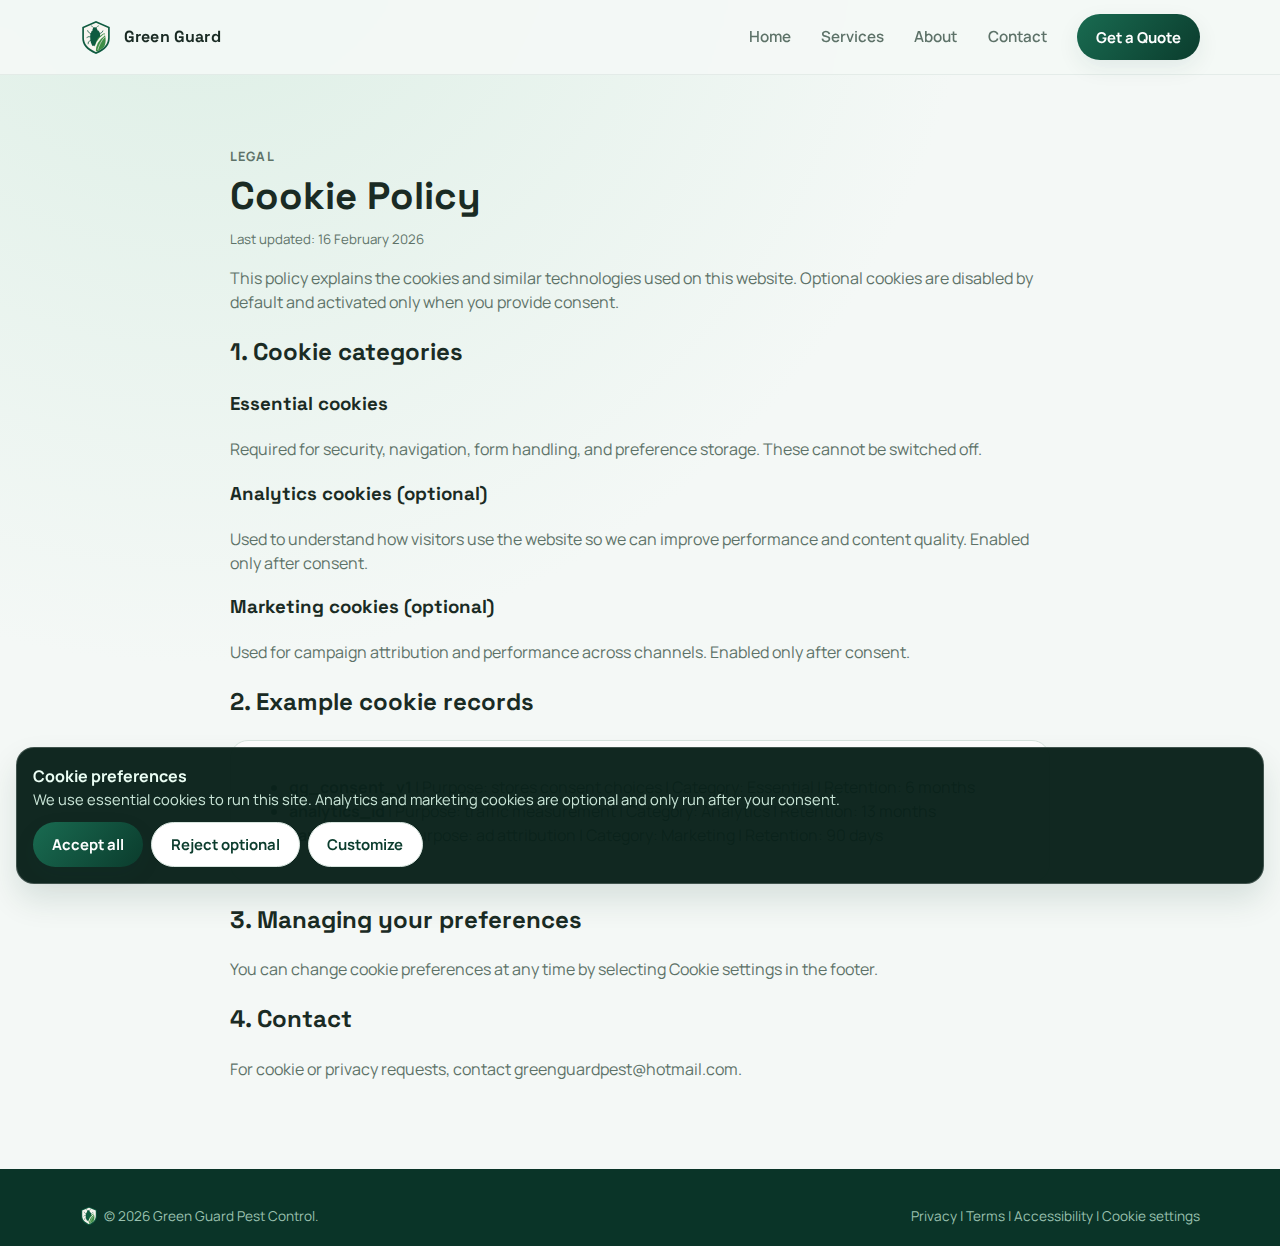
<file: cookies/index.html>
<!doctype html>
<html lang="en-GB">
  <head>
    <meta charset="UTF-8" />
    <meta name="viewport" content="width=device-width, initial-scale=1" />
    <title>Cookie Policy | Green Guard Pest Control</title>
    <meta name="description" content="Cookie policy for Green Guard Pest Control website, including consent choices and categories." />
    <link rel="stylesheet" href="/assets/css/styles.css?v=20260224-2" />
    <script defer src="/assets/js/main.js?v=20260219-3"></script>
  </head>
  <body>
    <a class="skip-link" href="#main-content">Skip to main content</a>

    <header class="site-header">
      <div class="header-shell">
        <a class="brand" href="/" aria-label="Green Guard home">
          <img class="brand-logo" src="/assets/img/green-guard-logo.svg" alt="" width="32" height="35" decoding="async" />
          <span class="brand-name">Green Guard</span>
        </a>
        <button id="nav-toggle" class="nav-toggle" type="button" aria-expanded="false" aria-controls="site-nav" aria-label="Toggle navigation menu">
          <span class="nav-toggle-icon" aria-hidden="true">
            <span></span>
            <span></span>
            <span></span>
          </span>
          <span class="sr-only">Menu</span>
        </button>
        <nav id="site-nav" class="site-nav" aria-label="Main navigation">
          <ul class="nav-links">
            <li><a data-nav href="/">Home</a></li>
            <li><a data-nav href="/services/">Services</a></li>
            <li><a data-nav href="/about/">About</a></li>
            <li><a data-nav href="/contact/">Contact</a></li>
          </ul>
          <div class="header-actions"><a class="btn btn-primary" href="/contact/">Get a Quote</a></div>
        </nav>
      </div>
    </header>

    <main id="main-content" class="section">
      <div class="container legal reveal">
        <p class="section-kicker">Legal</p>
        <h1 class="section-title">Cookie Policy</h1>
        <p class="small muted">Last updated: 16 February 2026</p>

        <p>
          This policy explains the cookies and similar technologies used on this website. Optional cookies are disabled
          by default and activated only when you provide consent.
        </p>

        <h2>1. Cookie categories</h2>
        <h3>Essential cookies</h3>
        <p>Required for security, navigation, form handling, and preference storage. These cannot be switched off.</p>

        <h3>Analytics cookies (optional)</h3>
        <p>
          Used to understand how visitors use the website so we can improve performance and content quality. Enabled
          only after consent.
        </p>

        <h3>Marketing cookies (optional)</h3>
        <p>
          Used for campaign attribution and performance across channels. Enabled only after consent.
        </p>

        <h2>2. Example cookie records</h2>
        <div class="card">
          <ul>
            <li><strong>gg_consent_v1</strong> | Purpose: stores consent choices | Category: Essential | Retention: 6 months</li>
            <li><strong>analytics_id</strong> | Purpose: traffic measurement | Category: Analytics | Retention: 13 months</li>
            <li><strong>campaign_ref</strong> | Purpose: ad attribution | Category: Marketing | Retention: 90 days</li>
          </ul>
        </div>

        <h2>3. Managing your preferences</h2>
        <p>
          You can change cookie preferences at any time by selecting <a href="#" data-cookie-settings>Cookie settings</a>
          in the footer.
        </p>

        <h2>4. Contact</h2>
        <p>
          For cookie or privacy requests, contact <a href="mailto:greenguardpest@hotmail.com">greenguardpest@hotmail.com</a>.
        </p>
      </div>
    </main>

    <footer class="site-footer">
      <div class="footer-note" style="width:var(--container); border-top:0; margin-top:0; padding-top:0;">
        <span class="footer-note-brand"><a class="footer-logo-link" href="/" aria-label="Go to homepage"><img class="footer-logo" src="/assets/img/green-guard-logo.svg" alt="" width="18" height="20" loading="lazy" decoding="async" /></a><span>© 2026 Green Guard Pest Control.</span></span>
        <span><a href="/privacy/">Privacy</a> | <a href="/terms/">Terms</a> | <a href="/accessibility/">Accessibility</a> | <a href="#" data-cookie-settings>Cookie settings</a></span>
      </div>
    </footer>

    <div id="cookie-root"></div>
  </body>
</html>
</file>
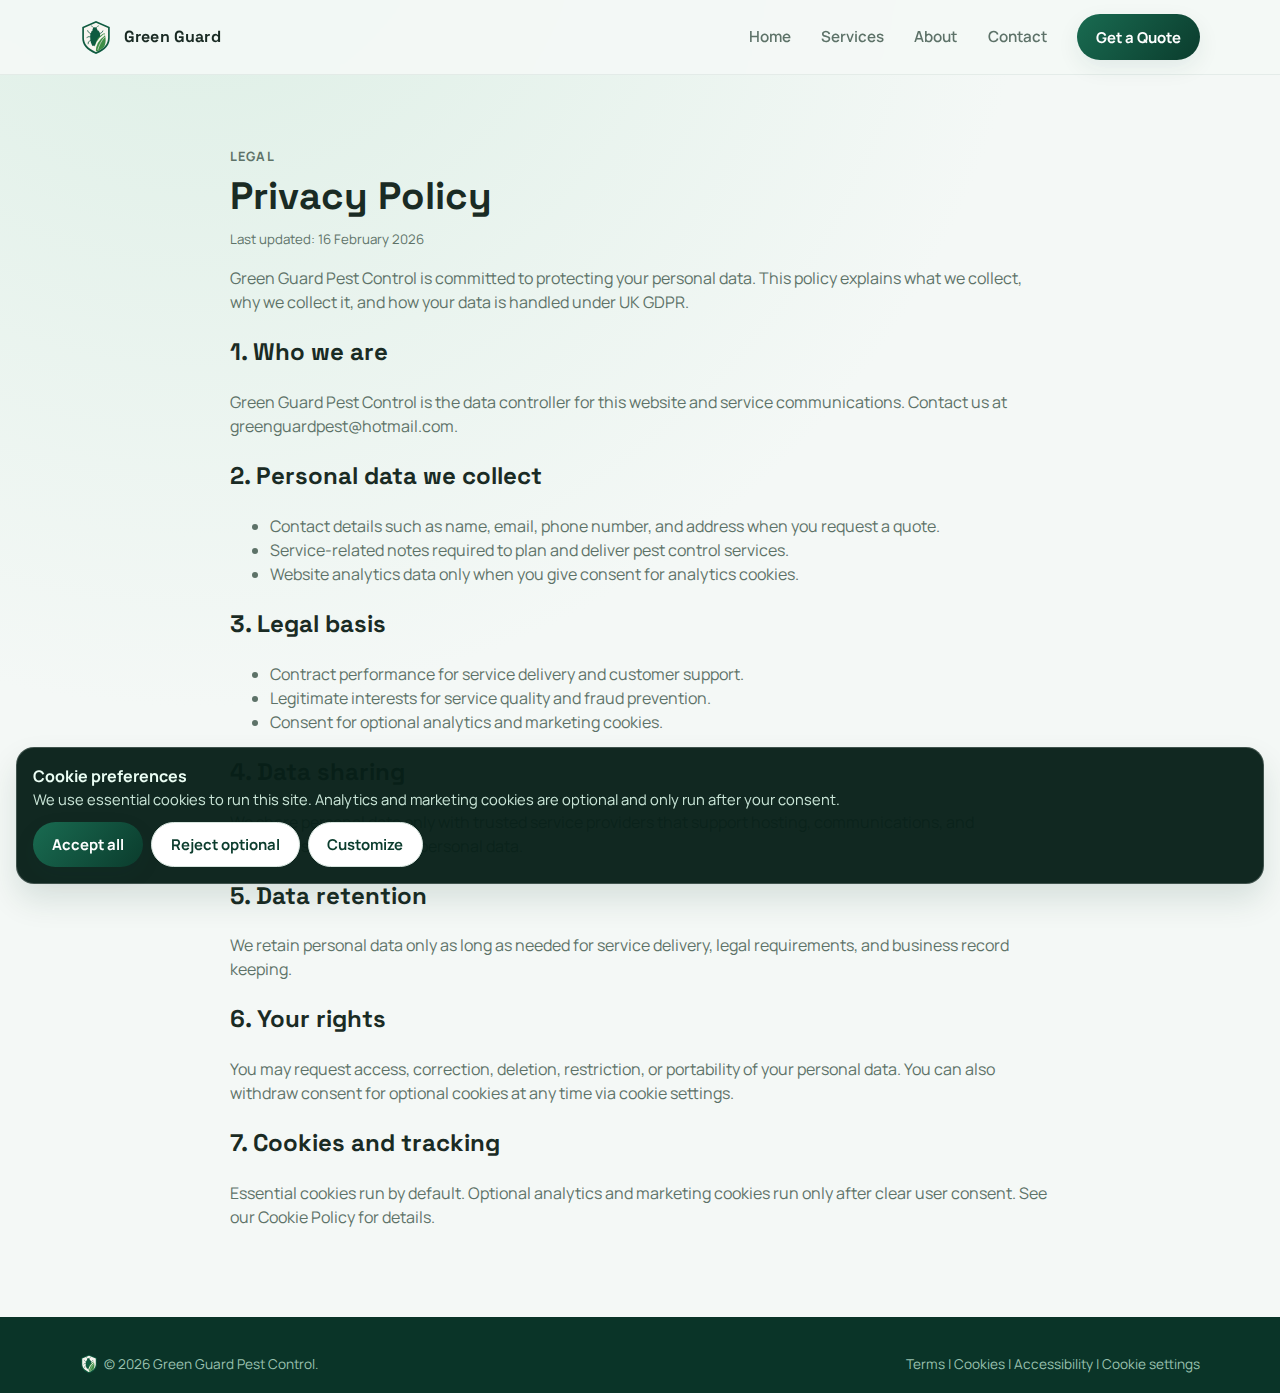
<file: privacy/index.html>
<!doctype html>
<html lang="en-GB">
  <head>
    <meta charset="UTF-8" />
    <meta name="viewport" content="width=device-width, initial-scale=1" />
    <title>Privacy Policy | Green Guard Pest Control</title>
    <meta name="description" content="Privacy policy for Green Guard Pest Control services and website usage." />
    <link rel="stylesheet" href="/assets/css/styles.css?v=20260224-2" />
    <script defer src="/assets/js/main.js?v=20260219-3"></script>
  </head>
  <body>
    <a class="skip-link" href="#main-content">Skip to main content</a>

    <header class="site-header">
      <div class="header-shell">
        <a class="brand" href="/" aria-label="Green Guard home">
          <img class="brand-logo" src="/assets/img/green-guard-logo.svg" alt="" width="32" height="35" decoding="async" />
          <span class="brand-name">Green Guard</span>
        </a>
        <button id="nav-toggle" class="nav-toggle" type="button" aria-expanded="false" aria-controls="site-nav" aria-label="Toggle navigation menu">
          <span class="nav-toggle-icon" aria-hidden="true">
            <span></span>
            <span></span>
            <span></span>
          </span>
          <span class="sr-only">Menu</span>
        </button>
        <nav id="site-nav" class="site-nav" aria-label="Main navigation">
          <ul class="nav-links">
            <li><a data-nav href="/">Home</a></li>
            <li><a data-nav href="/services/">Services</a></li>
            <li><a data-nav href="/about/">About</a></li>
            <li><a data-nav href="/contact/">Contact</a></li>
          </ul>
          <div class="header-actions"><a class="btn btn-primary" href="/contact/">Get a Quote</a></div>
        </nav>
      </div>
    </header>

    <main id="main-content" class="section">
      <div class="container legal reveal">
        <p class="section-kicker">Legal</p>
        <h1 class="section-title">Privacy Policy</h1>
        <p class="small muted">Last updated: 16 February 2026</p>

        <p>
          Green Guard Pest Control is committed to protecting your personal data. This policy explains what we collect,
          why we collect it, and how your data is handled under UK GDPR.
        </p>

        <h2>1. Who we are</h2>
        <p>
          Green Guard Pest Control is the data controller for this website and service communications. Contact us at
          <a href="mailto:greenguardpest@hotmail.com">greenguardpest@hotmail.com</a>.
        </p>

        <h2>2. Personal data we collect</h2>
        <ul>
          <li>Contact details such as name, email, phone number, and address when you request a quote.</li>
          <li>Service-related notes required to plan and deliver pest control services.</li>
          <li>Website analytics data only when you give consent for analytics cookies.</li>
        </ul>

        <h2>3. Legal basis</h2>
        <ul>
          <li>Contract performance for service delivery and customer support.</li>
          <li>Legitimate interests for service quality and fraud prevention.</li>
          <li>Consent for optional analytics and marketing cookies.</li>
        </ul>

        <h2>4. Data sharing</h2>
        <p>
          We share personal data only with trusted service providers that support hosting, communications, and
          operations. We do not sell personal data.
        </p>

        <h2>5. Data retention</h2>
        <p>
          We retain personal data only as long as needed for service delivery, legal requirements, and business record
          keeping.
        </p>

        <h2>6. Your rights</h2>
        <p>
          You may request access, correction, deletion, restriction, or portability of your personal data. You can also
          withdraw consent for optional cookies at any time via cookie settings.
        </p>

        <h2>7. Cookies and tracking</h2>
        <p>
          Essential cookies run by default. Optional analytics and marketing cookies run only after clear user consent.
          See our <a href="/cookies/">Cookie Policy</a> for details.
        </p>
      </div>
    </main>

    <footer class="site-footer">
      <div class="footer-note" style="width:var(--container); border-top:0; margin-top:0; padding-top:0;">
        <span class="footer-note-brand"><a class="footer-logo-link" href="/" aria-label="Go to homepage"><img class="footer-logo" src="/assets/img/green-guard-logo.svg" alt="" width="18" height="20" loading="lazy" decoding="async" /></a><span>© 2026 Green Guard Pest Control.</span></span>
        <span><a href="/terms/">Terms</a> | <a href="/cookies/">Cookies</a> | <a href="/accessibility/">Accessibility</a> | <a href="#" data-cookie-settings>Cookie settings</a></span>
      </div>
    </footer>

    <div id="cookie-root"></div>
  </body>
</html>
</file>
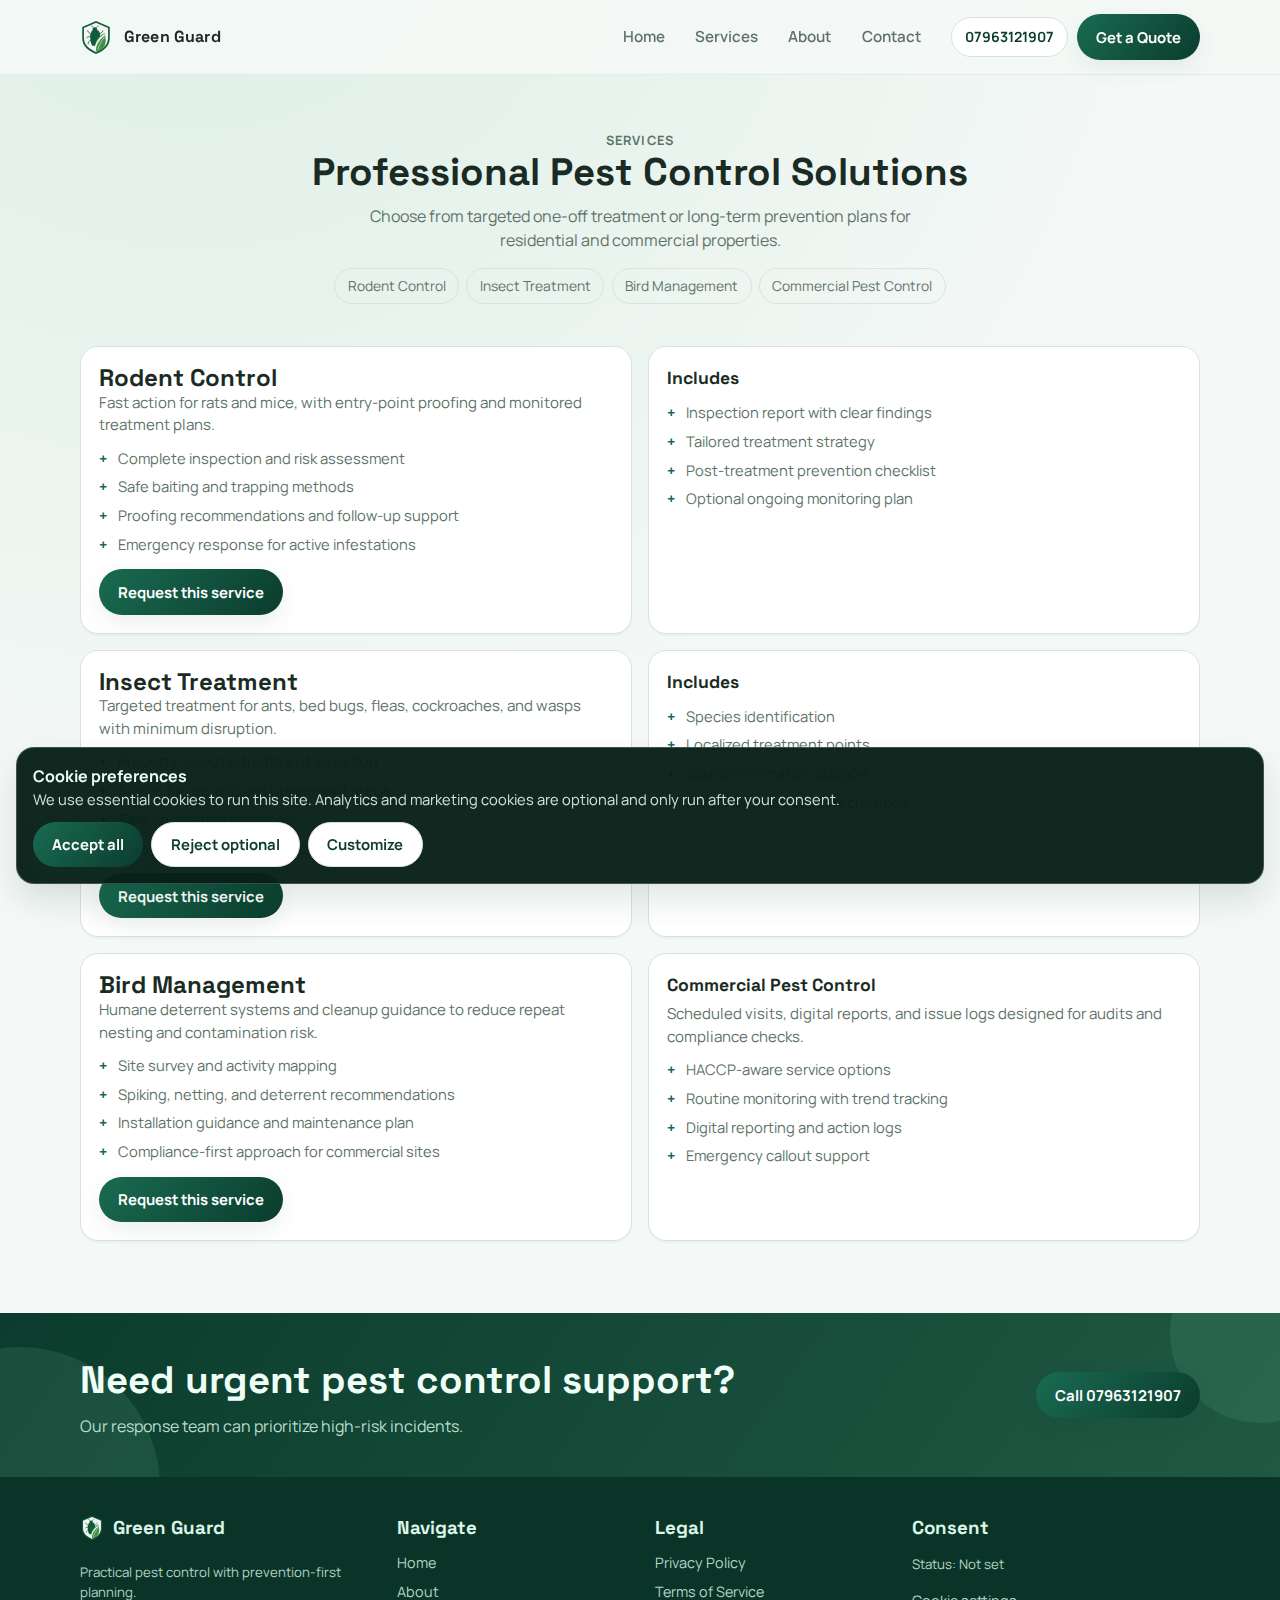
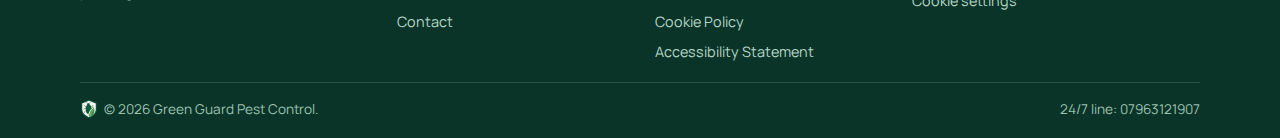
<file: services/index.html>
<!doctype html>
<html lang="en-GB">
  <head>
    <meta charset="UTF-8" />
    <meta name="viewport" content="width=device-width, initial-scale=1" />
    <title>Pest Control Services UK | Rodent, Insect and Bird Control | Green Guard</title>
    <meta
      name="description"
      content="Explore Green Guard pest control services: rodent control, insect treatment, bird management, and commercial prevention plans."
    />
    <link rel="stylesheet" href="/assets/css/styles.css?v=20260224-2" />
    <script defer src="/assets/js/main.js?v=20260219-3"></script>
  </head>
  <body>
    <a class="skip-link" href="#main-content">Skip to main content</a>

    <header class="site-header">
      <div class="header-shell">
        <a class="brand" href="/" aria-label="Green Guard home">
          <img class="brand-logo" src="/assets/img/green-guard-logo.svg" alt="" width="32" height="35" decoding="async" />
          <span class="brand-name">Green Guard</span>
        </a>
        <button id="nav-toggle" class="nav-toggle" type="button" aria-expanded="false" aria-controls="site-nav" aria-label="Toggle navigation menu">
          <span class="nav-toggle-icon" aria-hidden="true">
            <span></span>
            <span></span>
            <span></span>
          </span>
          <span class="sr-only">Menu</span>
        </button>
        <nav id="site-nav" class="site-nav" aria-label="Main navigation">
          <ul class="nav-links">
            <li><a data-nav href="/">Home</a></li>
            <li><a data-nav href="/services/">Services</a></li>
            <li><a data-nav href="/about/">About</a></li>
            <li><a data-nav href="/contact/">Contact</a></li>
          </ul>
          <div class="header-actions">
            <a class="phone-pill" href="tel:+447963121907">07963121907</a>
            <a class="btn btn-primary" href="/contact/">Get a Quote</a>
          </div>
        </nav>
      </div>
    </header>

    <main id="main-content">
      <section class="page-hero">
        <div class="container reveal">
          <p class="section-kicker">Services</p>
          <h1 class="section-title">Professional Pest Control Solutions</h1>
          <p>
            Choose from targeted one-off treatment or long-term prevention plans for residential and commercial
            properties.
          </p>
          <nav class="tab-row" aria-label="Service quick links">
            <a href="#rodent">Rodent Control</a>
            <a href="#insect">Insect Treatment</a>
            <a href="#bird">Bird Management</a>
            <a href="#commercial">Commercial Pest Control</a>
          </nav>
        </div>
      </section>

      <section class="section" style="padding-top:1rem;">
        <div class="container service-layout">
          <article id="rodent" class="card service-card reveal">
            <h2 class="section-title" style="font-size:1.5rem;">Rodent Control</h2>
            <p>Fast action for rats and mice, with entry-point proofing and monitored treatment plans.</p>
            <ul class="inline-list">
              <li>Complete inspection and risk assessment</li>
              <li>Safe baiting and trapping methods</li>
              <li>Proofing recommendations and follow-up support</li>
              <li>Emergency response for active infestations</li>
            </ul>
            <a class="btn btn-primary" href="/contact/">Request this service</a>
          </article>

          <article class="card service-card reveal">
            <h3>Includes</h3>
            <ul class="inline-list">
              <li>Inspection report with clear findings</li>
              <li>Tailored treatment strategy</li>
              <li>Post-treatment prevention checklist</li>
              <li>Optional ongoing monitoring plan</li>
            </ul>
          </article>

          <article class="card service-card reveal">
            <h2 id="insect" class="section-title" style="font-size:1.5rem;">Insect Treatment</h2>
            <p>Targeted treatment for ants, bed bugs, fleas, cockroaches, and wasps with minimum disruption.</p>
            <ul class="inline-list">
              <li>Property-specific treatment selection</li>
              <li>Advice for pre and post treatment steps</li>
              <li>Safe application protocols</li>
              <li>Follow-up checks where required</li>
            </ul>
            <a class="btn btn-primary" href="/contact/">Request this service</a>
          </article>

          <article class="card service-card reveal">
            <h3>Includes</h3>
            <ul class="inline-list">
              <li>Species identification</li>
              <li>Localized treatment points</li>
              <li>Source elimination support</li>
              <li>Prevention advice for recurrence</li>
            </ul>
          </article>

          <article id="bird" class="card service-card reveal">
            <h2 class="section-title" style="font-size:1.5rem;">Bird Management</h2>
            <p>Humane deterrent systems and cleanup guidance to reduce repeat nesting and contamination risk.</p>
            <ul class="inline-list">
              <li>Site survey and activity mapping</li>
              <li>Spiking, netting, and deterrent recommendations</li>
              <li>Installation guidance and maintenance plan</li>
              <li>Compliance-first approach for commercial sites</li>
            </ul>
            <a class="btn btn-primary" href="/contact/">Request this service</a>
          </article>

          <article id="commercial" class="card service-card reveal">
            <h3>Commercial Pest Control</h3>
            <p>Scheduled visits, digital reports, and issue logs designed for audits and compliance checks.</p>
            <ul class="inline-list">
              <li>HACCP-aware service options</li>
              <li>Routine monitoring with trend tracking</li>
              <li>Digital reporting and action logs</li>
              <li>Emergency callout support</li>
            </ul>
          </article>
        </div>
      </section>

      <section class="cta-band">
        <div class="cta-shell">
          <div>
            <h2>Need urgent pest control support?</h2>
            <p>Our response team can prioritize high-risk incidents.</p>
          </div>
          <a class="btn btn-primary" href="tel:+447963121907">Call 07963121907</a>
        </div>
      </section>
    </main>

    <footer class="site-footer">
      <div class="footer-grid">
        <section>
          <div class="footer-brand">
            <a class="footer-logo-link" href="/" aria-label="Go to homepage"><img class="footer-logo" src="/assets/img/green-guard-logo.svg" alt="" width="24" height="26" loading="lazy" decoding="async" /></a>
            <h3 class="footer-title">Green Guard</h3>
          </div>
          <p class="small muted" style="color:#b3d4c5;">Practical pest control with prevention-first planning.</p>
        </section>
        <section>
          <h3 class="footer-title">Navigate</h3>
          <ul class="footer-links">
            <li><a href="/">Home</a></li>
            <li><a href="/about/">About</a></li>
            <li><a href="/contact/">Contact</a></li>
          </ul>
        </section>
        <section>
          <h3 class="footer-title">Legal</h3>
          <ul class="footer-links">
            <li><a href="/privacy/">Privacy Policy</a></li>
            <li><a href="/terms/">Terms of Service</a></li>
            <li><a href="/cookies/">Cookie Policy</a></li>
            <li><a href="/accessibility/">Accessibility Statement</a></li>
          </ul>
        </section>
        <section>
          <h3 class="footer-title">Consent</h3>
          <p class="small muted" style="color:#b3d4c5;">Status: <span data-consent-state>Not set</span></p>
          <ul class="footer-links">
            <li><a href="#" data-cookie-settings>Cookie settings</a></li>
          </ul>
        </section>
      </div>
      <div class="footer-note">
        <span class="footer-note-brand"><a class="footer-logo-link" href="/" aria-label="Go to homepage"><img class="footer-logo" src="/assets/img/green-guard-logo.svg" alt="" width="18" height="20" loading="lazy" decoding="async" /></a><span>© 2026 Green Guard Pest Control.</span></span>
        <span>24/7 line: 07963121907</span>
      </div>
    </footer>

    <div id="cookie-root"></div>
  </body>
</html>
</file>
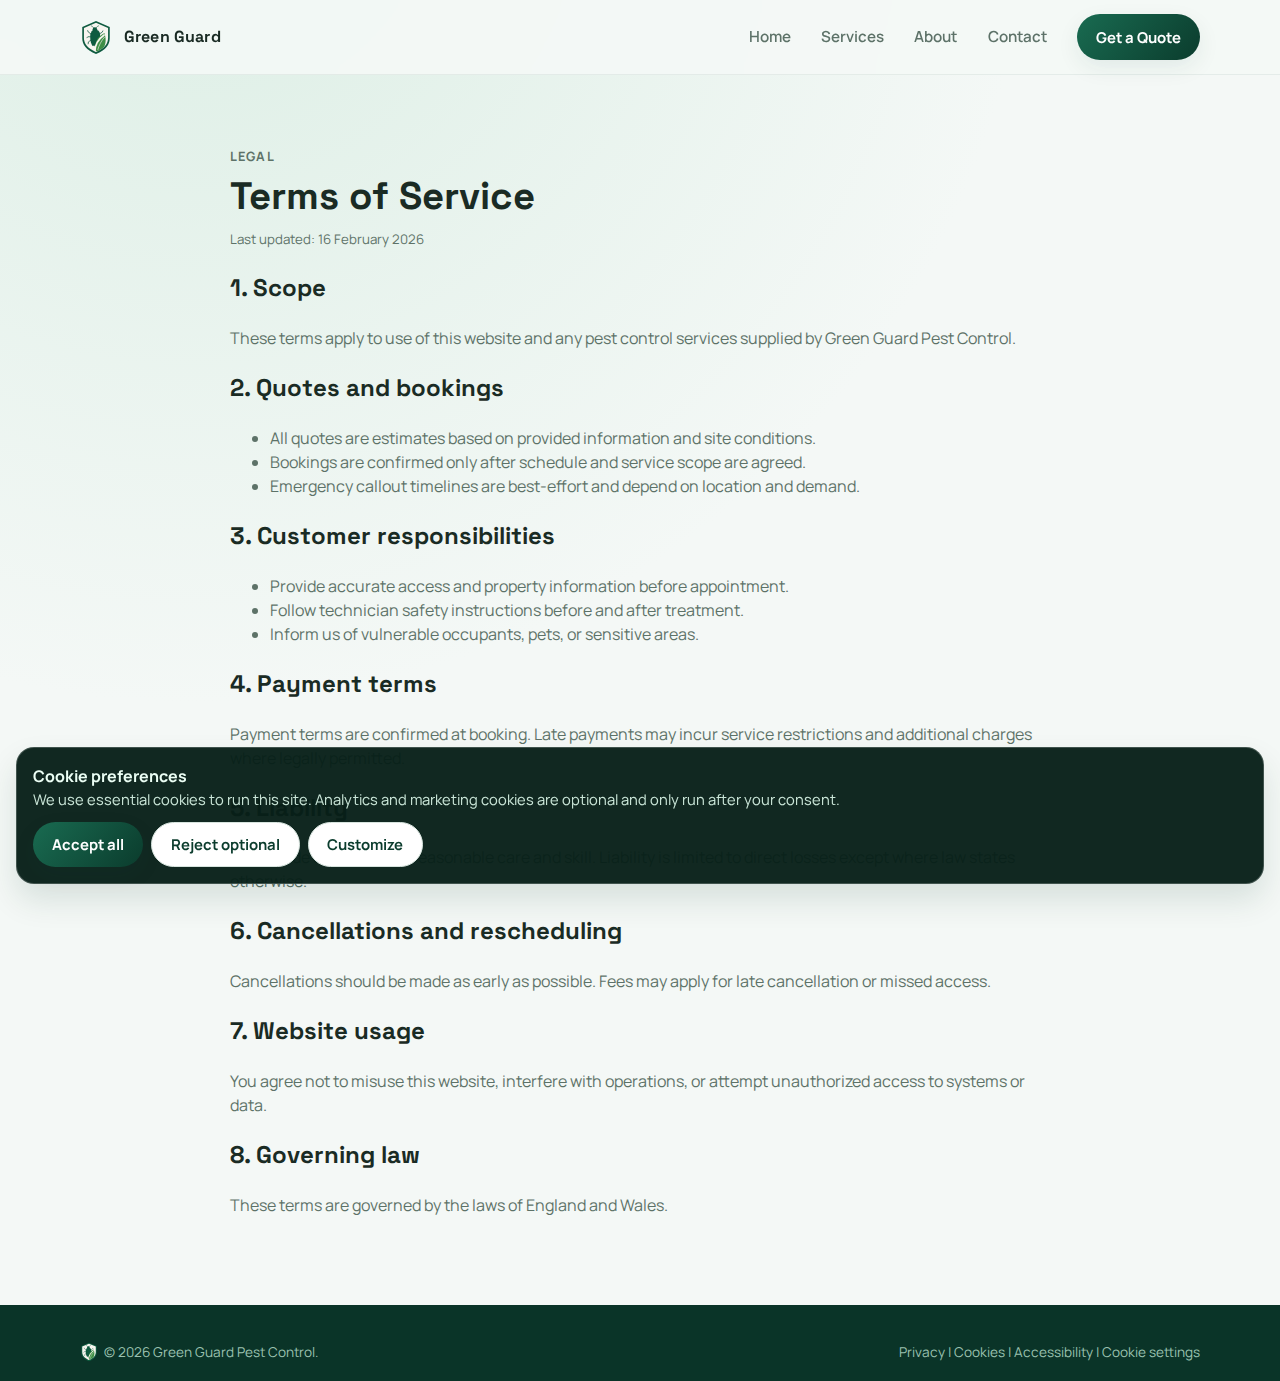
<file: terms/index.html>
<!doctype html>
<html lang="en-GB">
  <head>
    <meta charset="UTF-8" />
    <meta name="viewport" content="width=device-width, initial-scale=1" />
    <title>Terms of Service | Green Guard Pest Control</title>
    <meta name="description" content="Terms of service for Green Guard Pest Control website and service delivery." />
    <link rel="stylesheet" href="/assets/css/styles.css?v=20260224-2" />
    <script defer src="/assets/js/main.js?v=20260219-3"></script>
  </head>
  <body>
    <a class="skip-link" href="#main-content">Skip to main content</a>

    <header class="site-header">
      <div class="header-shell">
        <a class="brand" href="/" aria-label="Green Guard home">
          <img class="brand-logo" src="/assets/img/green-guard-logo.svg" alt="" width="32" height="35" decoding="async" />
          <span class="brand-name">Green Guard</span>
        </a>
        <button id="nav-toggle" class="nav-toggle" type="button" aria-expanded="false" aria-controls="site-nav" aria-label="Toggle navigation menu">
          <span class="nav-toggle-icon" aria-hidden="true">
            <span></span>
            <span></span>
            <span></span>
          </span>
          <span class="sr-only">Menu</span>
        </button>
        <nav id="site-nav" class="site-nav" aria-label="Main navigation">
          <ul class="nav-links">
            <li><a data-nav href="/">Home</a></li>
            <li><a data-nav href="/services/">Services</a></li>
            <li><a data-nav href="/about/">About</a></li>
            <li><a data-nav href="/contact/">Contact</a></li>
          </ul>
          <div class="header-actions"><a class="btn btn-primary" href="/contact/">Get a Quote</a></div>
        </nav>
      </div>
    </header>

    <main id="main-content" class="section">
      <div class="container legal reveal">
        <p class="section-kicker">Legal</p>
        <h1 class="section-title">Terms of Service</h1>
        <p class="small muted">Last updated: 16 February 2026</p>

        <h2>1. Scope</h2>
        <p>
          These terms apply to use of this website and any pest control services supplied by Green Guard Pest Control.
        </p>

        <h2>2. Quotes and bookings</h2>
        <ul>
          <li>All quotes are estimates based on provided information and site conditions.</li>
          <li>Bookings are confirmed only after schedule and service scope are agreed.</li>
          <li>Emergency callout timelines are best-effort and depend on location and demand.</li>
        </ul>

        <h2>3. Customer responsibilities</h2>
        <ul>
          <li>Provide accurate access and property information before appointment.</li>
          <li>Follow technician safety instructions before and after treatment.</li>
          <li>Inform us of vulnerable occupants, pets, or sensitive areas.</li>
        </ul>

        <h2>4. Payment terms</h2>
        <p>
          Payment terms are confirmed at booking. Late payments may incur service restrictions and additional charges
          where legally permitted.
        </p>

        <h2>5. Liability</h2>
        <p>
          We provide services with reasonable care and skill. Liability is limited to direct losses except where law
          states otherwise.
        </p>

        <h2>6. Cancellations and rescheduling</h2>
        <p>
          Cancellations should be made as early as possible. Fees may apply for late cancellation or missed access.
        </p>

        <h2>7. Website usage</h2>
        <p>
          You agree not to misuse this website, interfere with operations, or attempt unauthorized access to systems or
          data.
        </p>

        <h2>8. Governing law</h2>
        <p>These terms are governed by the laws of England and Wales.</p>
      </div>
    </main>

    <footer class="site-footer">
      <div class="footer-note" style="width:var(--container); border-top:0; margin-top:0; padding-top:0;">
        <span class="footer-note-brand"><a class="footer-logo-link" href="/" aria-label="Go to homepage"><img class="footer-logo" src="/assets/img/green-guard-logo.svg" alt="" width="18" height="20" loading="lazy" decoding="async" /></a><span>© 2026 Green Guard Pest Control.</span></span>
        <span><a href="/privacy/">Privacy</a> | <a href="/cookies/">Cookies</a> | <a href="/accessibility/">Accessibility</a> | <a href="#" data-cookie-settings>Cookie settings</a></span>
      </div>
    </footer>

    <div id="cookie-root"></div>
  </body>
</html>
</file>
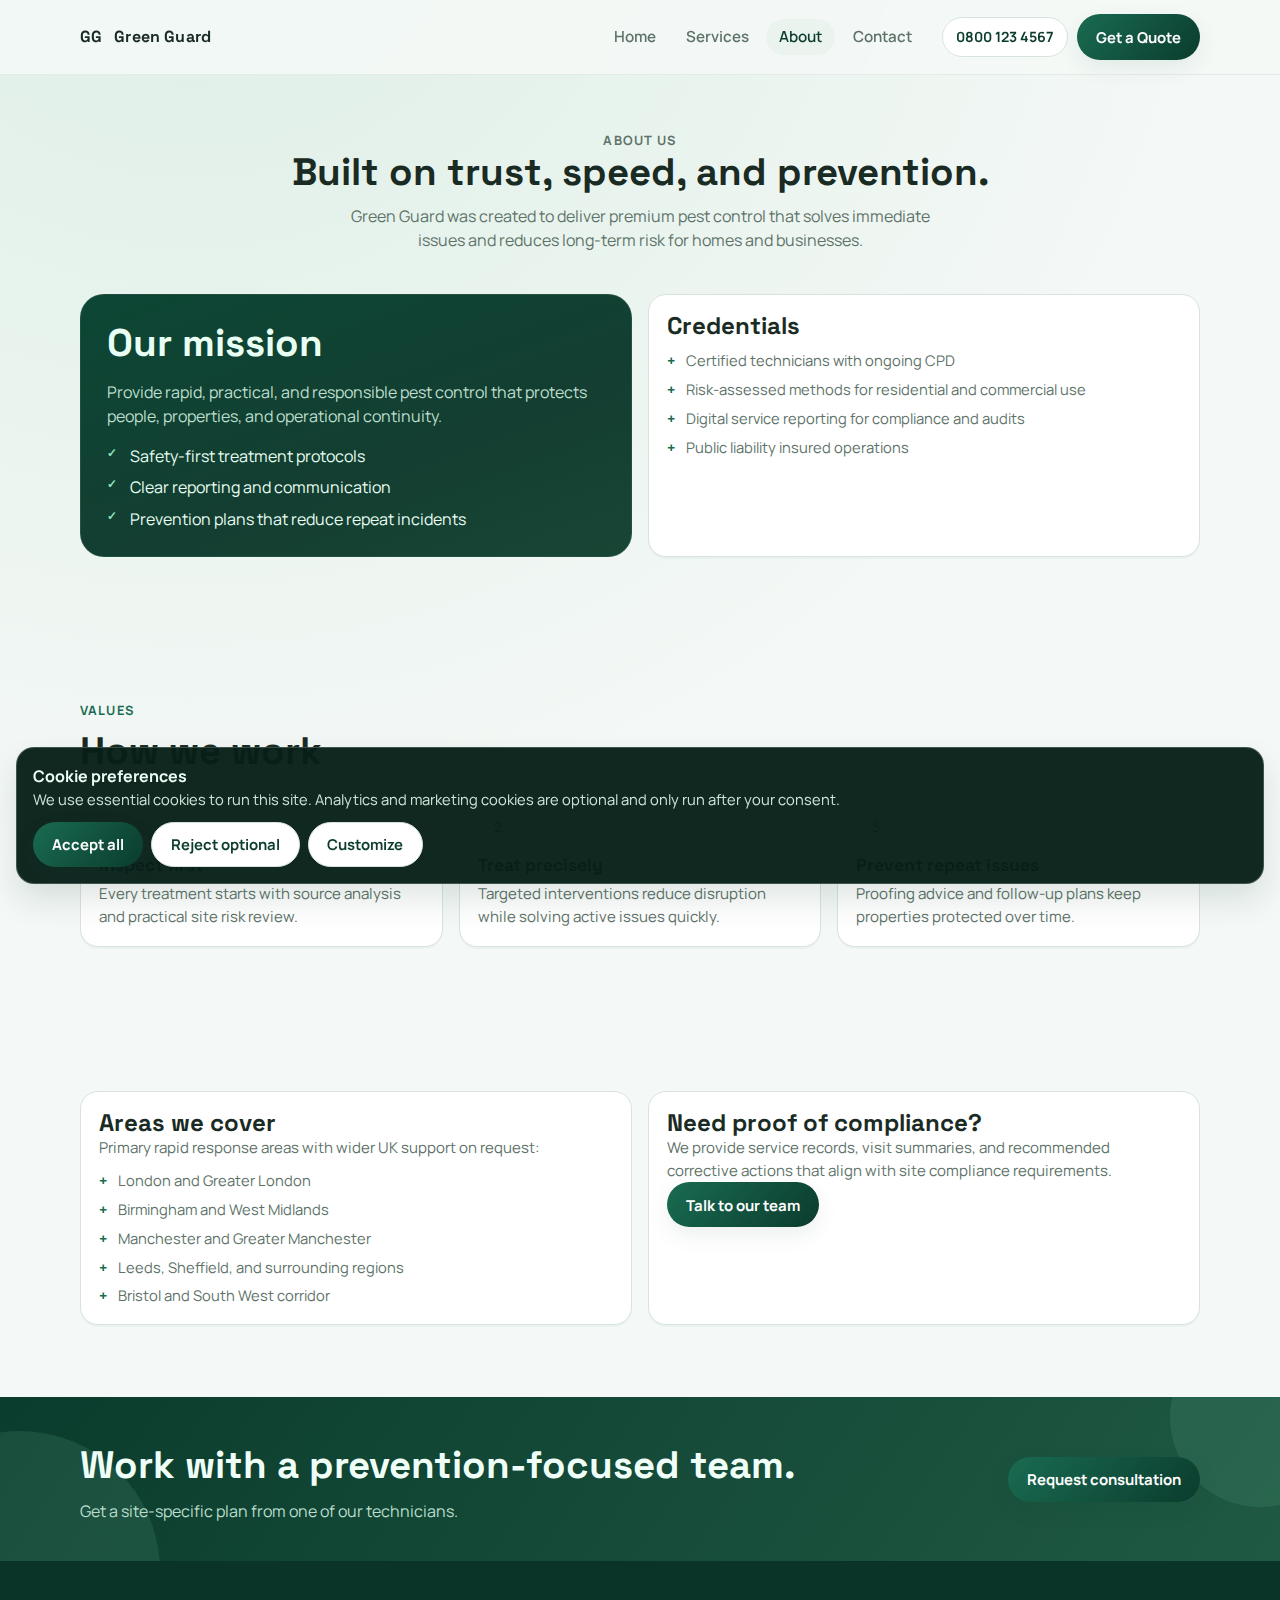
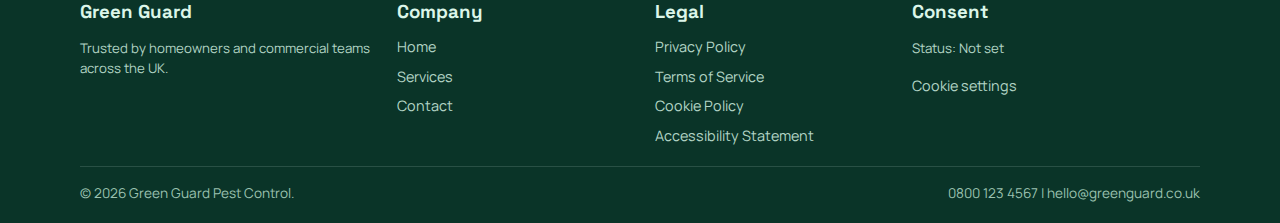
<file: about.html>
<!doctype html>
<html lang="en-GB">
  <head>
    <meta charset="UTF-8" />
    <meta name="viewport" content="width=device-width, initial-scale=1" />
    <title>About Green Guard | Professional Pest Control Services UK</title>
    <meta
      name="description"
      content="Learn about Green Guard Pest Control: certified technicians, prevention-focused methods, and trusted service for homes and businesses across the UK."
    />
    <link rel="stylesheet" href="assets/css/styles.css" />
    <script defer src="assets/js/main.js"></script>
  </head>
  <body>
    <a class="skip-link" href="#main-content">Skip to main content</a>

    <header class="site-header">
      <div class="header-shell">
        <a class="brand" href="index.html" aria-label="Green Guard home">
          <span class="brand-mark">GG</span>
          <span>Green Guard</span>
        </a>
        <button id="nav-toggle" class="nav-toggle" type="button" aria-expanded="false" aria-controls="site-nav">
          Menu
        </button>
        <nav id="site-nav" class="site-nav" aria-label="Main navigation">
          <ul class="nav-links">
            <li><a data-nav href="index.html">Home</a></li>
            <li><a data-nav href="services.html">Services</a></li>
            <li><a data-nav href="about.html">About</a></li>
            <li><a data-nav href="contact.html">Contact</a></li>
          </ul>
          <div class="header-actions">
            <a class="phone-pill" href="tel:+448001234567">0800 123 4567</a>
            <a class="btn btn-primary" href="contact.html">Get a Quote</a>
          </div>
        </nav>
      </div>
    </header>

    <main id="main-content">
      <section class="page-hero">
        <div class="container reveal">
          <p class="section-kicker">About us</p>
          <h1 class="section-title">Built on trust, speed, and prevention.</h1>
          <p>
            Green Guard was created to deliver premium pest control that solves immediate issues and reduces long-term
            risk for homes and businesses.
          </p>
        </div>
      </section>

      <section class="section" style="padding-top:1rem;">
        <div class="container grid cards-2">
          <article class="dark-panel reveal">
            <h2 class="section-title" style="margin:0;">Our mission</h2>
            <p>
              Provide rapid, practical, and responsible pest control that protects people, properties, and operational
              continuity.
            </p>
            <ul class="checklist">
              <li>Safety-first treatment protocols</li>
              <li>Clear reporting and communication</li>
              <li>Prevention plans that reduce repeat incidents</li>
            </ul>
          </article>

          <article class="card reveal">
            <h2 class="section-title" style="font-size:1.5rem;">Credentials</h2>
            <ul class="inline-list">
              <li>Certified technicians with ongoing CPD</li>
              <li>Risk-assessed methods for residential and commercial use</li>
              <li>Digital service reporting for compliance and audits</li>
              <li>Public liability insured operations</li>
            </ul>
          </article>
        </div>
      </section>

      <section class="section">
        <div class="container">
          <p class="section-kicker reveal">Values</p>
          <h2 class="section-title reveal">How we work</h2>
          <div class="grid cards-3" style="margin-top: 1rem;">
            <article class="card reveal">
              <div class="icon-dot">1</div>
              <h3>Inspect first</h3>
              <p>Every treatment starts with source analysis and practical site risk review.</p>
            </article>
            <article class="card reveal">
              <div class="icon-dot">2</div>
              <h3>Treat precisely</h3>
              <p>Targeted interventions reduce disruption while solving active issues quickly.</p>
            </article>
            <article class="card reveal">
              <div class="icon-dot">3</div>
              <h3>Prevent repeat issues</h3>
              <p>Proofing advice and follow-up plans keep properties protected over time.</p>
            </article>
          </div>
        </div>
      </section>

      <section class="section">
        <div class="container grid cards-2">
          <article class="card reveal">
            <h2 class="section-title" style="font-size:1.5rem;">Areas we cover</h2>
            <p class="muted">Primary rapid response areas with wider UK support on request:</p>
            <ul class="inline-list">
              <li>London and Greater London</li>
              <li>Birmingham and West Midlands</li>
              <li>Manchester and Greater Manchester</li>
              <li>Leeds, Sheffield, and surrounding regions</li>
              <li>Bristol and South West corridor</li>
            </ul>
          </article>

          <article class="card reveal">
            <h2 class="section-title" style="font-size:1.5rem;">Need proof of compliance?</h2>
            <p>
              We provide service records, visit summaries, and recommended corrective actions that align with site
              compliance requirements.
            </p>
            <a class="btn btn-primary" href="contact.html">Talk to our team</a>
          </article>
        </div>
      </section>

      <section class="cta-band">
        <div class="cta-shell">
          <div>
            <h2>Work with a prevention-focused team.</h2>
            <p>Get a site-specific plan from one of our technicians.</p>
          </div>
          <a class="btn btn-primary" href="contact.html">Request consultation</a>
        </div>
      </section>
    </main>

    <footer class="site-footer">
      <div class="footer-grid">
        <section>
          <h3 class="footer-title">Green Guard</h3>
          <p class="small muted" style="color:#b3d4c5;">Trusted by homeowners and commercial teams across the UK.</p>
        </section>
        <section>
          <h3 class="footer-title">Company</h3>
          <ul class="footer-links">
            <li><a href="index.html">Home</a></li>
            <li><a href="services.html">Services</a></li>
            <li><a href="contact.html">Contact</a></li>
          </ul>
        </section>
        <section>
          <h3 class="footer-title">Legal</h3>
          <ul class="footer-links">
            <li><a href="privacy.html">Privacy Policy</a></li>
            <li><a href="terms.html">Terms of Service</a></li>
            <li><a href="cookies.html">Cookie Policy</a></li>
            <li><a href="accessibility.html">Accessibility Statement</a></li>
          </ul>
        </section>
        <section>
          <h3 class="footer-title">Consent</h3>
          <p class="small muted" style="color:#b3d4c5;">Status: <span data-consent-state>Not set</span></p>
          <ul class="footer-links">
            <li><a href="#" data-cookie-settings>Cookie settings</a></li>
          </ul>
        </section>
      </div>
      <div class="footer-note">
        <span>© 2026 Green Guard Pest Control.</span>
        <span>0800 123 4567 | hello@greenguard.co.uk</span>
      </div>
    </footer>

    <div id="cookie-root"></div>
  </body>
</html>
</file>
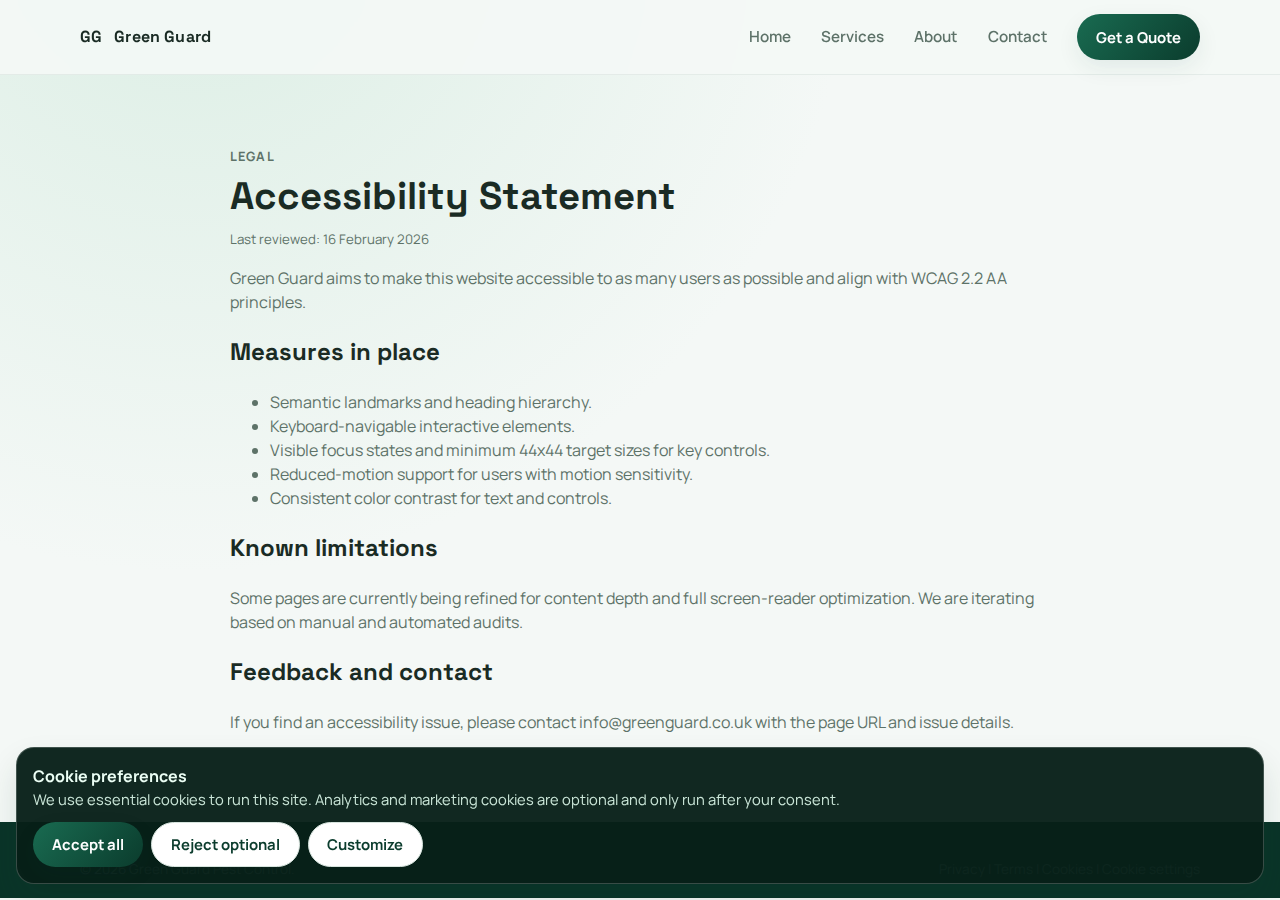
<file: accessibility.html>
<!doctype html>
<html lang="en-GB">
  <head>
    <meta charset="UTF-8" />
    <meta name="viewport" content="width=device-width, initial-scale=1" />
    <title>Accessibility Statement | Green Guard Pest Control</title>
    <meta name="description" content="Accessibility statement for Green Guard Pest Control website." />
    <link rel="stylesheet" href="assets/css/styles.css" />
    <script defer src="assets/js/main.js"></script>
  </head>
  <body>
    <a class="skip-link" href="#main-content">Skip to main content</a>

    <header class="site-header">
      <div class="header-shell">
        <a class="brand" href="index.html"><span class="brand-mark">GG</span><span>Green Guard</span></a>
        <button id="nav-toggle" class="nav-toggle" type="button" aria-expanded="false" aria-controls="site-nav">Menu</button>
        <nav id="site-nav" class="site-nav" aria-label="Main navigation">
          <ul class="nav-links">
            <li><a data-nav href="index.html">Home</a></li>
            <li><a data-nav href="services.html">Services</a></li>
            <li><a data-nav href="about.html">About</a></li>
            <li><a data-nav href="contact.html">Contact</a></li>
          </ul>
          <div class="header-actions"><a class="btn btn-primary" href="contact.html">Get a Quote</a></div>
        </nav>
      </div>
    </header>

    <main id="main-content" class="section">
      <div class="container legal reveal">
        <p class="section-kicker">Legal</p>
        <h1 class="section-title">Accessibility Statement</h1>
        <p class="small muted">Last reviewed: 16 February 2026</p>
        <p>
          Green Guard aims to make this website accessible to as many users as possible and align with WCAG 2.2 AA
          principles.
        </p>

        <h2>Measures in place</h2>
        <ul>
          <li>Semantic landmarks and heading hierarchy.</li>
          <li>Keyboard-navigable interactive elements.</li>
          <li>Visible focus states and minimum 44x44 target sizes for key controls.</li>
          <li>Reduced-motion support for users with motion sensitivity.</li>
          <li>Consistent color contrast for text and controls.</li>
        </ul>

        <h2>Known limitations</h2>
        <p>
          Some pages are currently being refined for content depth and full screen-reader optimization. We are iterating
          based on manual and automated audits.
        </p>

        <h2>Feedback and contact</h2>
        <p>
          If you find an accessibility issue, please contact
          <a href="mailto:info@greenguard.co.uk">info@greenguard.co.uk</a> with the page URL and issue details.
        </p>
      </div>
    </main>

    <footer class="site-footer">
      <div class="footer-note" style="width:var(--container); border-top:0; margin-top:0; padding-top:0;">
        <span>© 2026 Green Guard Pest Control.</span>
        <span><a href="privacy.html">Privacy</a> | <a href="terms.html">Terms</a> | <a href="cookies.html">Cookies</a> | <a href="#" data-cookie-settings>Cookie settings</a></span>
      </div>
    </footer>

    <div id="cookie-root"></div>
  </body>
</html>
</file>
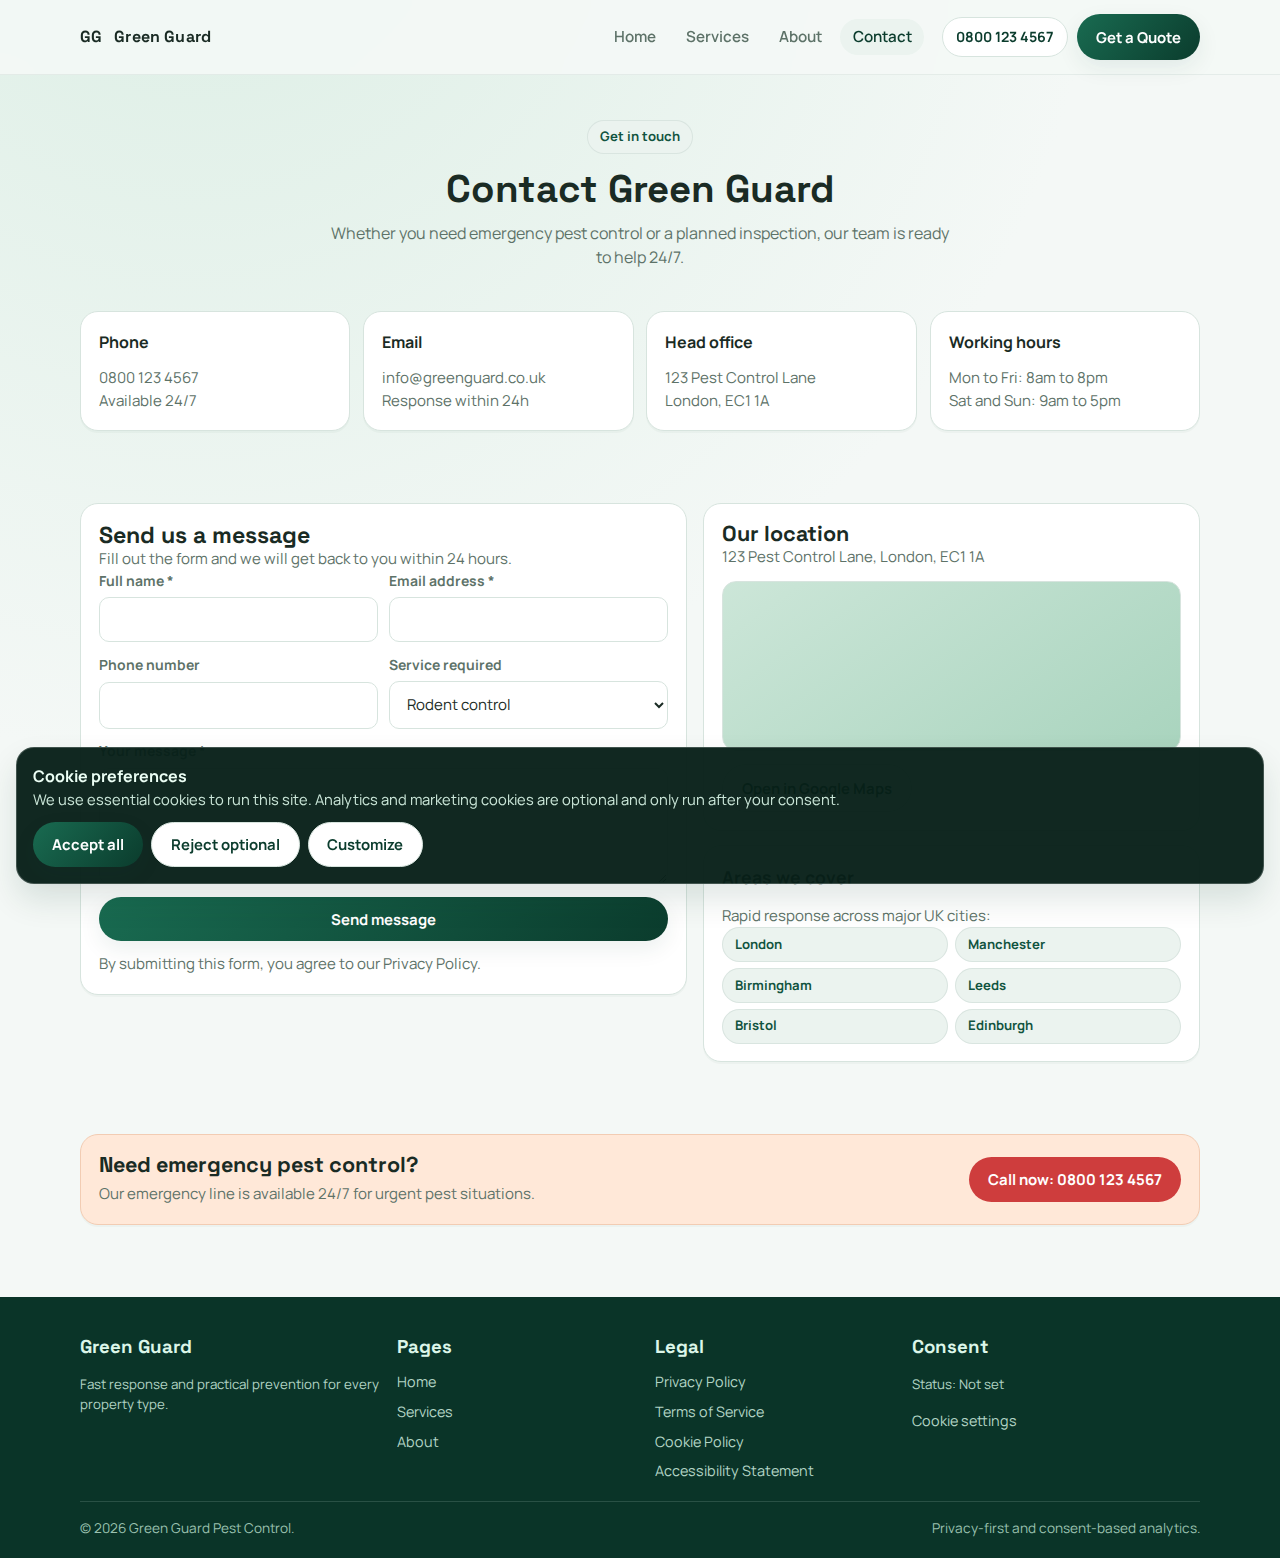
<file: contact.html>
<!doctype html>
<html lang="en-GB">
  <head>
    <meta charset="UTF-8" />
    <meta name="viewport" content="width=device-width, initial-scale=1" />
    <title>Contact Us | Get a Free Quote | Green Guard Pest Control UK</title>
    <meta
      name="description"
      content="Contact Green Guard Pest Control for a free quote. Call 24/7, send a message, or request a scheduled inspection."
    />
    <link rel="stylesheet" href="assets/css/styles.css" />
    <script defer src="assets/js/main.js"></script>
  </head>
  <body>
    <a class="skip-link" href="#main-content">Skip to main content</a>

    <header class="site-header">
      <div class="header-shell">
        <a class="brand" href="index.html" aria-label="Green Guard home">
          <span class="brand-mark">GG</span>
          <span>Green Guard</span>
        </a>
        <button id="nav-toggle" class="nav-toggle" type="button" aria-expanded="false" aria-controls="site-nav">
          Menu
        </button>
        <nav id="site-nav" class="site-nav" aria-label="Main navigation">
          <ul class="nav-links">
            <li><a data-nav href="index.html">Home</a></li>
            <li><a data-nav href="services.html">Services</a></li>
            <li><a data-nav href="about.html">About</a></li>
            <li><a data-nav href="contact.html">Contact</a></li>
          </ul>
          <div class="header-actions">
            <a class="phone-pill" href="tel:+448001234567">0800 123 4567</a>
            <a class="btn btn-primary" href="contact.html">Get a Quote</a>
          </div>
        </nav>
      </div>
    </header>

    <main id="main-content">
      <section class="page-hero">
        <div class="container reveal">
          <span class="badge">Get in touch</span>
          <h1 class="section-title" style="margin-top:0.8rem;">Contact Green Guard</h1>
          <p>
            Whether you need emergency pest control or a planned inspection, our team is ready to help 24/7.
          </p>
        </div>
      </section>

      <section class="section" style="padding-top:1rem;">
        <div class="container info-cards">
          <article class="card reveal">
            <h2 style="margin-top:0; font-size:1rem;">Phone</h2>
            <p><a href="tel:+448001234567">0800 123 4567</a><br />Available 24/7</p>
          </article>
          <article class="card reveal">
            <h2 style="margin-top:0; font-size:1rem;">Email</h2>
            <p><a href="mailto:info@greenguard.co.uk">info@greenguard.co.uk</a><br />Response within 24h</p>
          </article>
          <article class="card reveal">
            <h2 style="margin-top:0; font-size:1rem;">Head office</h2>
            <p>123 Pest Control Lane<br />London, EC1 1A</p>
          </article>
          <article class="card reveal">
            <h2 style="margin-top:0; font-size:1rem;">Working hours</h2>
            <p>Mon to Fri: 8am to 8pm<br />Sat and Sun: 9am to 5pm</p>
          </article>
        </div>
      </section>

      <section class="section" style="padding-top:0;">
        <div class="container contact-layout">
          <article class="card reveal">
            <h2 class="section-title" style="font-size:1.45rem;">Send us a message</h2>
            <p class="muted">Fill out the form and we will get back to you within 24 hours.</p>
            <form>
              <div class="two-col">
                <label>
                  Full name *
                  <input type="text" name="name" autocomplete="name" required />
                </label>
                <label>
                  Email address *
                  <input type="email" name="email" autocomplete="email" required />
                </label>
              </div>
              <div class="two-col">
                <label>
                  Phone number
                  <input type="tel" name="phone" autocomplete="tel" />
                </label>
                <label>
                  Service required
                  <select name="service">
                    <option>Rodent control</option>
                    <option>Insect treatment</option>
                    <option>Bird management</option>
                    <option>Commercial service</option>
                    <option>Emergency callout</option>
                  </select>
                </label>
              </div>
              <label>
                Your message *
                <textarea name="message" required></textarea>
              </label>
              <button class="btn btn-primary" type="submit">Send message</button>
              <p class="small muted">
                By submitting this form, you agree to our <a href="privacy.html">Privacy Policy</a>.
              </p>
            </form>
          </article>

          <aside class="grid" style="gap:0.9rem;">
            <article class="card reveal" style="min-height:280px;">
              <h2 class="section-title" style="font-size:1.35rem;">Our location</h2>
              <p class="muted">123 Pest Control Lane, London, EC1 1A</p>
              <div
                style="margin-top:0.8rem; border-radius:14px; background:linear-gradient(145deg,#cce6d8,#a9d4be); min-height:170px; border:1px solid var(--line);">
              </div>
              <a class="btn btn-ghost" style="margin-top:0.8rem;" href="https://maps.google.com" target="_blank" rel="noreferrer">Open in Google Maps</a>
            </article>

            <article class="card reveal">
              <h2 style="margin-top:0; font-size:1.1rem;">Areas we cover</h2>
              <p class="muted">Rapid response across major UK cities:</p>
              <div class="grid cards-2" style="gap:0.4rem;">
                <span class="badge">London</span>
                <span class="badge">Manchester</span>
                <span class="badge">Birmingham</span>
                <span class="badge">Leeds</span>
                <span class="badge">Bristol</span>
                <span class="badge">Edinburgh</span>
              </div>
            </article>
          </aside>
        </div>
      </section>

      <section class="section" style="padding-top:0;">
        <div class="container">
          <article class="card reveal" style="background:var(--warning-soft); border-color:#f2ccb3; display:flex; justify-content:space-between; gap:1rem; align-items:center; flex-wrap:wrap;">
            <div>
              <h2 class="section-title" style="font-size:1.35rem; margin:0;">Need emergency pest control?</h2>
              <p class="muted" style="margin-top:0.35rem;">Our emergency line is available 24/7 for urgent pest situations.</p>
            </div>
            <a class="btn" href="tel:+448001234567" style="background:var(--danger); color:#fff;">Call now: 0800 123 4567</a>
          </article>
        </div>
      </section>
    </main>

    <footer class="site-footer">
      <div class="footer-grid">
        <section>
          <h3 class="footer-title">Green Guard</h3>
          <p class="small muted" style="color:#b3d4c5;">Fast response and practical prevention for every property type.</p>
        </section>
        <section>
          <h3 class="footer-title">Pages</h3>
          <ul class="footer-links">
            <li><a href="index.html">Home</a></li>
            <li><a href="services.html">Services</a></li>
            <li><a href="about.html">About</a></li>
          </ul>
        </section>
        <section>
          <h3 class="footer-title">Legal</h3>
          <ul class="footer-links">
            <li><a href="privacy.html">Privacy Policy</a></li>
            <li><a href="terms.html">Terms of Service</a></li>
            <li><a href="cookies.html">Cookie Policy</a></li>
            <li><a href="accessibility.html">Accessibility Statement</a></li>
          </ul>
        </section>
        <section>
          <h3 class="footer-title">Consent</h3>
          <p class="small muted" style="color:#b3d4c5;">Status: <span data-consent-state>Not set</span></p>
          <ul class="footer-links">
            <li><a href="#" data-cookie-settings>Cookie settings</a></li>
          </ul>
        </section>
      </div>
      <div class="footer-note">
        <span>© 2026 Green Guard Pest Control.</span>
        <span>Privacy-first and consent-based analytics.</span>
      </div>
    </footer>

    <div id="cookie-root"></div>
  </body>
</html>
</file>
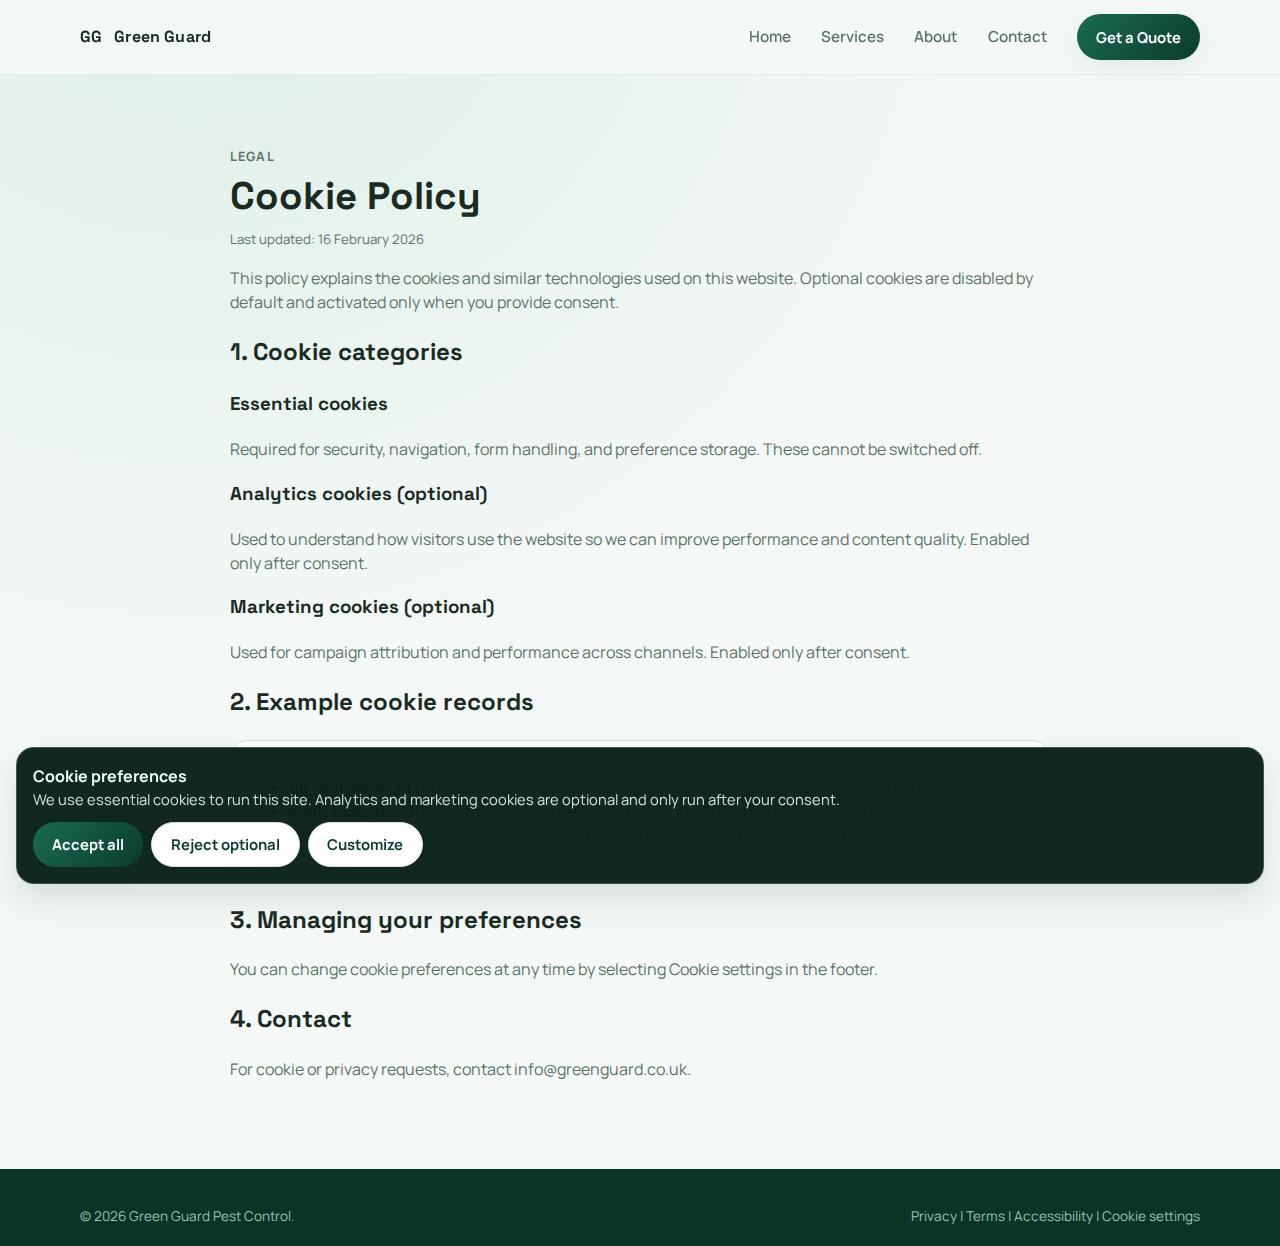
<file: cookies.html>
<!doctype html>
<html lang="en-GB">
  <head>
    <meta charset="UTF-8" />
    <meta name="viewport" content="width=device-width, initial-scale=1" />
    <title>Cookie Policy | Green Guard Pest Control</title>
    <meta name="description" content="Cookie policy for Green Guard Pest Control website, including consent choices and categories." />
    <link rel="stylesheet" href="assets/css/styles.css" />
    <script defer src="assets/js/main.js"></script>
  </head>
  <body>
    <a class="skip-link" href="#main-content">Skip to main content</a>

    <header class="site-header">
      <div class="header-shell">
        <a class="brand" href="index.html"><span class="brand-mark">GG</span><span>Green Guard</span></a>
        <button id="nav-toggle" class="nav-toggle" type="button" aria-expanded="false" aria-controls="site-nav">Menu</button>
        <nav id="site-nav" class="site-nav" aria-label="Main navigation">
          <ul class="nav-links">
            <li><a data-nav href="index.html">Home</a></li>
            <li><a data-nav href="services.html">Services</a></li>
            <li><a data-nav href="about.html">About</a></li>
            <li><a data-nav href="contact.html">Contact</a></li>
          </ul>
          <div class="header-actions"><a class="btn btn-primary" href="contact.html">Get a Quote</a></div>
        </nav>
      </div>
    </header>

    <main id="main-content" class="section">
      <div class="container legal reveal">
        <p class="section-kicker">Legal</p>
        <h1 class="section-title">Cookie Policy</h1>
        <p class="small muted">Last updated: 16 February 2026</p>

        <p>
          This policy explains the cookies and similar technologies used on this website. Optional cookies are disabled
          by default and activated only when you provide consent.
        </p>

        <h2>1. Cookie categories</h2>
        <h3>Essential cookies</h3>
        <p>Required for security, navigation, form handling, and preference storage. These cannot be switched off.</p>

        <h3>Analytics cookies (optional)</h3>
        <p>
          Used to understand how visitors use the website so we can improve performance and content quality. Enabled
          only after consent.
        </p>

        <h3>Marketing cookies (optional)</h3>
        <p>
          Used for campaign attribution and performance across channels. Enabled only after consent.
        </p>

        <h2>2. Example cookie records</h2>
        <div class="card">
          <ul>
            <li><strong>gg_consent_v1</strong> | Purpose: stores consent choices | Category: Essential | Retention: 6 months</li>
            <li><strong>analytics_id</strong> | Purpose: traffic measurement | Category: Analytics | Retention: 13 months</li>
            <li><strong>campaign_ref</strong> | Purpose: ad attribution | Category: Marketing | Retention: 90 days</li>
          </ul>
        </div>

        <h2>3. Managing your preferences</h2>
        <p>
          You can change cookie preferences at any time by selecting <a href="#" data-cookie-settings>Cookie settings</a>
          in the footer.
        </p>

        <h2>4. Contact</h2>
        <p>
          For cookie or privacy requests, contact <a href="mailto:info@greenguard.co.uk">info@greenguard.co.uk</a>.
        </p>
      </div>
    </main>

    <footer class="site-footer">
      <div class="footer-note" style="width:var(--container); border-top:0; margin-top:0; padding-top:0;">
        <span>© 2026 Green Guard Pest Control.</span>
        <span><a href="privacy.html">Privacy</a> | <a href="terms.html">Terms</a> | <a href="accessibility.html">Accessibility</a> | <a href="#" data-cookie-settings>Cookie settings</a></span>
      </div>
    </footer>

    <div id="cookie-root"></div>
  </body>
</html>
</file>
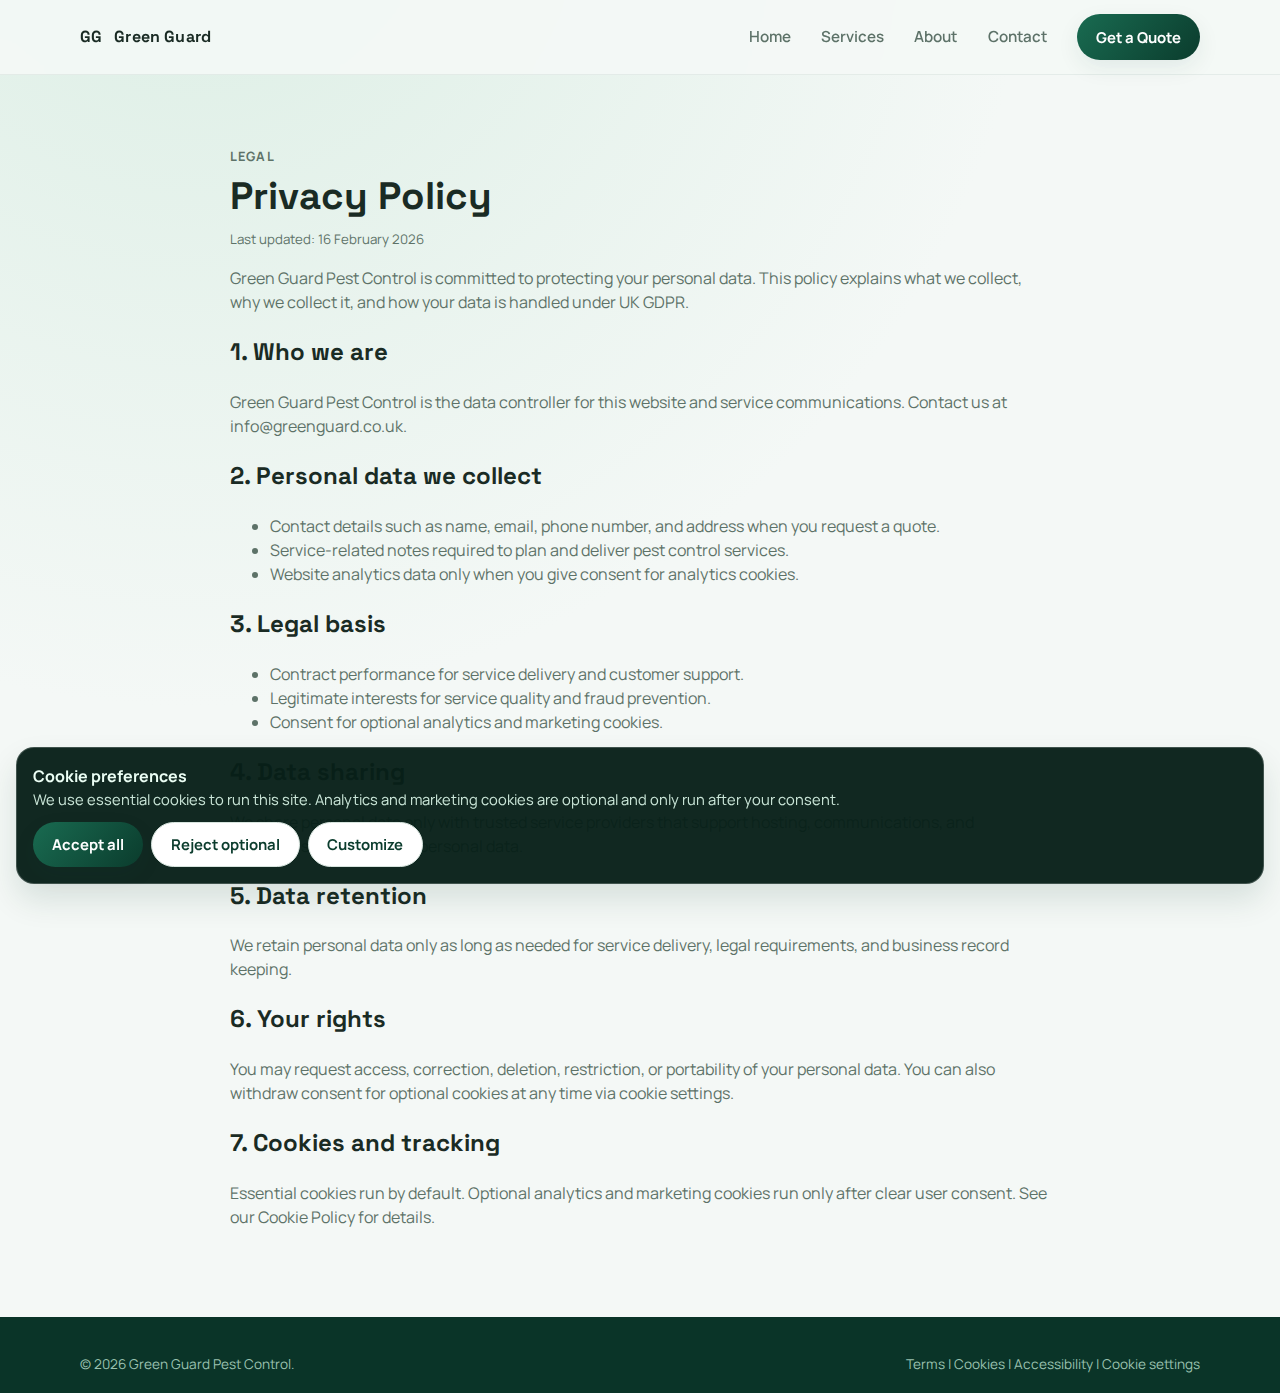
<file: privacy.html>
<!doctype html>
<html lang="en-GB">
  <head>
    <meta charset="UTF-8" />
    <meta name="viewport" content="width=device-width, initial-scale=1" />
    <title>Privacy Policy | Green Guard Pest Control</title>
    <meta name="description" content="Privacy policy for Green Guard Pest Control services and website usage." />
    <link rel="stylesheet" href="assets/css/styles.css" />
    <script defer src="assets/js/main.js"></script>
  </head>
  <body>
    <a class="skip-link" href="#main-content">Skip to main content</a>

    <header class="site-header">
      <div class="header-shell">
        <a class="brand" href="index.html"><span class="brand-mark">GG</span><span>Green Guard</span></a>
        <button id="nav-toggle" class="nav-toggle" type="button" aria-expanded="false" aria-controls="site-nav">Menu</button>
        <nav id="site-nav" class="site-nav" aria-label="Main navigation">
          <ul class="nav-links">
            <li><a data-nav href="index.html">Home</a></li>
            <li><a data-nav href="services.html">Services</a></li>
            <li><a data-nav href="about.html">About</a></li>
            <li><a data-nav href="contact.html">Contact</a></li>
          </ul>
          <div class="header-actions"><a class="btn btn-primary" href="contact.html">Get a Quote</a></div>
        </nav>
      </div>
    </header>

    <main id="main-content" class="section">
      <div class="container legal reveal">
        <p class="section-kicker">Legal</p>
        <h1 class="section-title">Privacy Policy</h1>
        <p class="small muted">Last updated: 16 February 2026</p>

        <p>
          Green Guard Pest Control is committed to protecting your personal data. This policy explains what we collect,
          why we collect it, and how your data is handled under UK GDPR.
        </p>

        <h2>1. Who we are</h2>
        <p>
          Green Guard Pest Control is the data controller for this website and service communications. Contact us at
          <a href="mailto:info@greenguard.co.uk">info@greenguard.co.uk</a>.
        </p>

        <h2>2. Personal data we collect</h2>
        <ul>
          <li>Contact details such as name, email, phone number, and address when you request a quote.</li>
          <li>Service-related notes required to plan and deliver pest control services.</li>
          <li>Website analytics data only when you give consent for analytics cookies.</li>
        </ul>

        <h2>3. Legal basis</h2>
        <ul>
          <li>Contract performance for service delivery and customer support.</li>
          <li>Legitimate interests for service quality and fraud prevention.</li>
          <li>Consent for optional analytics and marketing cookies.</li>
        </ul>

        <h2>4. Data sharing</h2>
        <p>
          We share personal data only with trusted service providers that support hosting, communications, and
          operations. We do not sell personal data.
        </p>

        <h2>5. Data retention</h2>
        <p>
          We retain personal data only as long as needed for service delivery, legal requirements, and business record
          keeping.
        </p>

        <h2>6. Your rights</h2>
        <p>
          You may request access, correction, deletion, restriction, or portability of your personal data. You can also
          withdraw consent for optional cookies at any time via cookie settings.
        </p>

        <h2>7. Cookies and tracking</h2>
        <p>
          Essential cookies run by default. Optional analytics and marketing cookies run only after clear user consent.
          See our <a href="cookies.html">Cookie Policy</a> for details.
        </p>
      </div>
    </main>

    <footer class="site-footer">
      <div class="footer-note" style="width:var(--container); border-top:0; margin-top:0; padding-top:0;">
        <span>© 2026 Green Guard Pest Control.</span>
        <span><a href="terms.html">Terms</a> | <a href="cookies.html">Cookies</a> | <a href="accessibility.html">Accessibility</a> | <a href="#" data-cookie-settings>Cookie settings</a></span>
      </div>
    </footer>

    <div id="cookie-root"></div>
  </body>
</html>
</file>
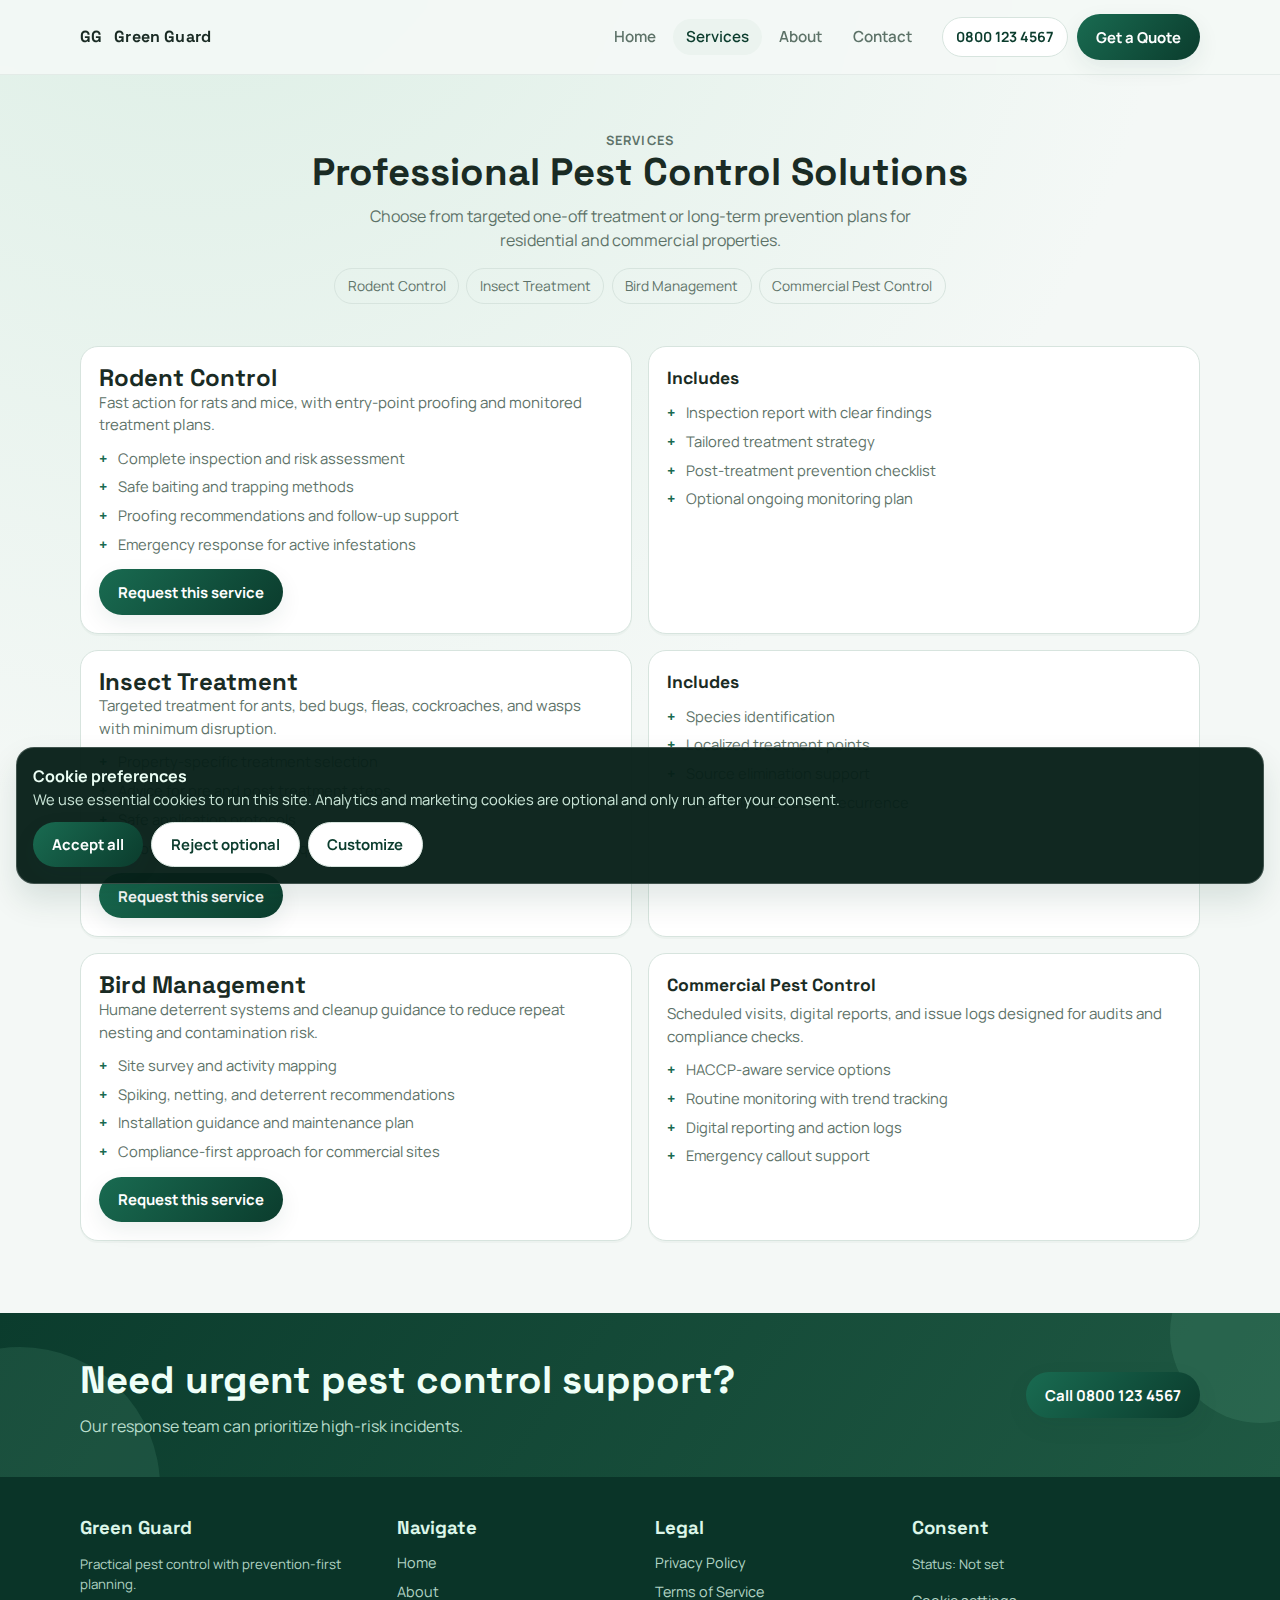
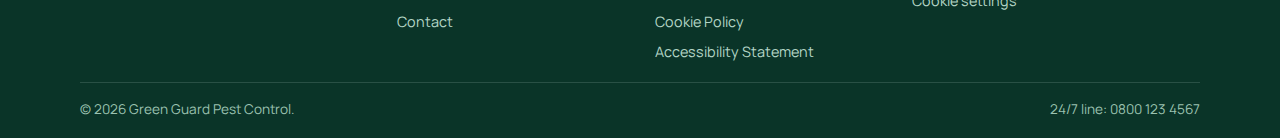
<file: services.html>
<!doctype html>
<html lang="en-GB">
  <head>
    <meta charset="UTF-8" />
    <meta name="viewport" content="width=device-width, initial-scale=1" />
    <title>Pest Control Services UK | Rodent, Insect and Bird Control | Green Guard</title>
    <meta
      name="description"
      content="Explore Green Guard pest control services: rodent control, insect treatment, bird management, and commercial prevention plans."
    />
    <link rel="stylesheet" href="assets/css/styles.css" />
    <script defer src="assets/js/main.js"></script>
  </head>
  <body>
    <a class="skip-link" href="#main-content">Skip to main content</a>

    <header class="site-header">
      <div class="header-shell">
        <a class="brand" href="index.html" aria-label="Green Guard home">
          <span class="brand-mark">GG</span>
          <span>Green Guard</span>
        </a>
        <button id="nav-toggle" class="nav-toggle" type="button" aria-expanded="false" aria-controls="site-nav">
          Menu
        </button>
        <nav id="site-nav" class="site-nav" aria-label="Main navigation">
          <ul class="nav-links">
            <li><a data-nav href="index.html">Home</a></li>
            <li><a data-nav href="services.html">Services</a></li>
            <li><a data-nav href="about.html">About</a></li>
            <li><a data-nav href="contact.html">Contact</a></li>
          </ul>
          <div class="header-actions">
            <a class="phone-pill" href="tel:+448001234567">0800 123 4567</a>
            <a class="btn btn-primary" href="contact.html">Get a Quote</a>
          </div>
        </nav>
      </div>
    </header>

    <main id="main-content">
      <section class="page-hero">
        <div class="container reveal">
          <p class="section-kicker">Services</p>
          <h1 class="section-title">Professional Pest Control Solutions</h1>
          <p>
            Choose from targeted one-off treatment or long-term prevention plans for residential and commercial
            properties.
          </p>
          <nav class="tab-row" aria-label="Service quick links">
            <a href="#rodent">Rodent Control</a>
            <a href="#insect">Insect Treatment</a>
            <a href="#bird">Bird Management</a>
            <a href="#commercial">Commercial Pest Control</a>
          </nav>
        </div>
      </section>

      <section class="section" style="padding-top:1rem;">
        <div class="container service-layout">
          <article id="rodent" class="card service-card reveal">
            <h2 class="section-title" style="font-size:1.5rem;">Rodent Control</h2>
            <p>Fast action for rats and mice, with entry-point proofing and monitored treatment plans.</p>
            <ul class="inline-list">
              <li>Complete inspection and risk assessment</li>
              <li>Safe baiting and trapping methods</li>
              <li>Proofing recommendations and follow-up support</li>
              <li>Emergency response for active infestations</li>
            </ul>
            <a class="btn btn-primary" href="contact.html">Request this service</a>
          </article>

          <article class="card service-card reveal">
            <h3>Includes</h3>
            <ul class="inline-list">
              <li>Inspection report with clear findings</li>
              <li>Tailored treatment strategy</li>
              <li>Post-treatment prevention checklist</li>
              <li>Optional ongoing monitoring plan</li>
            </ul>
          </article>

          <article class="card service-card reveal">
            <h2 id="insect" class="section-title" style="font-size:1.5rem;">Insect Treatment</h2>
            <p>Targeted treatment for ants, bed bugs, fleas, cockroaches, and wasps with minimum disruption.</p>
            <ul class="inline-list">
              <li>Property-specific treatment selection</li>
              <li>Advice for pre and post treatment steps</li>
              <li>Safe application protocols</li>
              <li>Follow-up checks where required</li>
            </ul>
            <a class="btn btn-primary" href="contact.html">Request this service</a>
          </article>

          <article class="card service-card reveal">
            <h3>Includes</h3>
            <ul class="inline-list">
              <li>Species identification</li>
              <li>Localized treatment points</li>
              <li>Source elimination support</li>
              <li>Prevention advice for recurrence</li>
            </ul>
          </article>

          <article id="bird" class="card service-card reveal">
            <h2 class="section-title" style="font-size:1.5rem;">Bird Management</h2>
            <p>Humane deterrent systems and cleanup guidance to reduce repeat nesting and contamination risk.</p>
            <ul class="inline-list">
              <li>Site survey and activity mapping</li>
              <li>Spiking, netting, and deterrent recommendations</li>
              <li>Installation guidance and maintenance plan</li>
              <li>Compliance-first approach for commercial sites</li>
            </ul>
            <a class="btn btn-primary" href="contact.html">Request this service</a>
          </article>

          <article id="commercial" class="card service-card reveal">
            <h3>Commercial Pest Control</h3>
            <p>Scheduled visits, digital reports, and issue logs designed for audits and compliance checks.</p>
            <ul class="inline-list">
              <li>HACCP-aware service options</li>
              <li>Routine monitoring with trend tracking</li>
              <li>Digital reporting and action logs</li>
              <li>Emergency callout support</li>
            </ul>
          </article>
        </div>
      </section>

      <section class="cta-band">
        <div class="cta-shell">
          <div>
            <h2>Need urgent pest control support?</h2>
            <p>Our response team can prioritize high-risk incidents.</p>
          </div>
          <a class="btn btn-primary" href="tel:+448001234567">Call 0800 123 4567</a>
        </div>
      </section>
    </main>

    <footer class="site-footer">
      <div class="footer-grid">
        <section>
          <h3 class="footer-title">Green Guard</h3>
          <p class="small muted" style="color:#b3d4c5;">Practical pest control with prevention-first planning.</p>
        </section>
        <section>
          <h3 class="footer-title">Navigate</h3>
          <ul class="footer-links">
            <li><a href="index.html">Home</a></li>
            <li><a href="about.html">About</a></li>
            <li><a href="contact.html">Contact</a></li>
          </ul>
        </section>
        <section>
          <h3 class="footer-title">Legal</h3>
          <ul class="footer-links">
            <li><a href="privacy.html">Privacy Policy</a></li>
            <li><a href="terms.html">Terms of Service</a></li>
            <li><a href="cookies.html">Cookie Policy</a></li>
            <li><a href="accessibility.html">Accessibility Statement</a></li>
          </ul>
        </section>
        <section>
          <h3 class="footer-title">Consent</h3>
          <p class="small muted" style="color:#b3d4c5;">Status: <span data-consent-state>Not set</span></p>
          <ul class="footer-links">
            <li><a href="#" data-cookie-settings>Cookie settings</a></li>
          </ul>
        </section>
      </div>
      <div class="footer-note">
        <span>© 2026 Green Guard Pest Control.</span>
        <span>24/7 line: 0800 123 4567</span>
      </div>
    </footer>

    <div id="cookie-root"></div>
  </body>
</html>
</file>
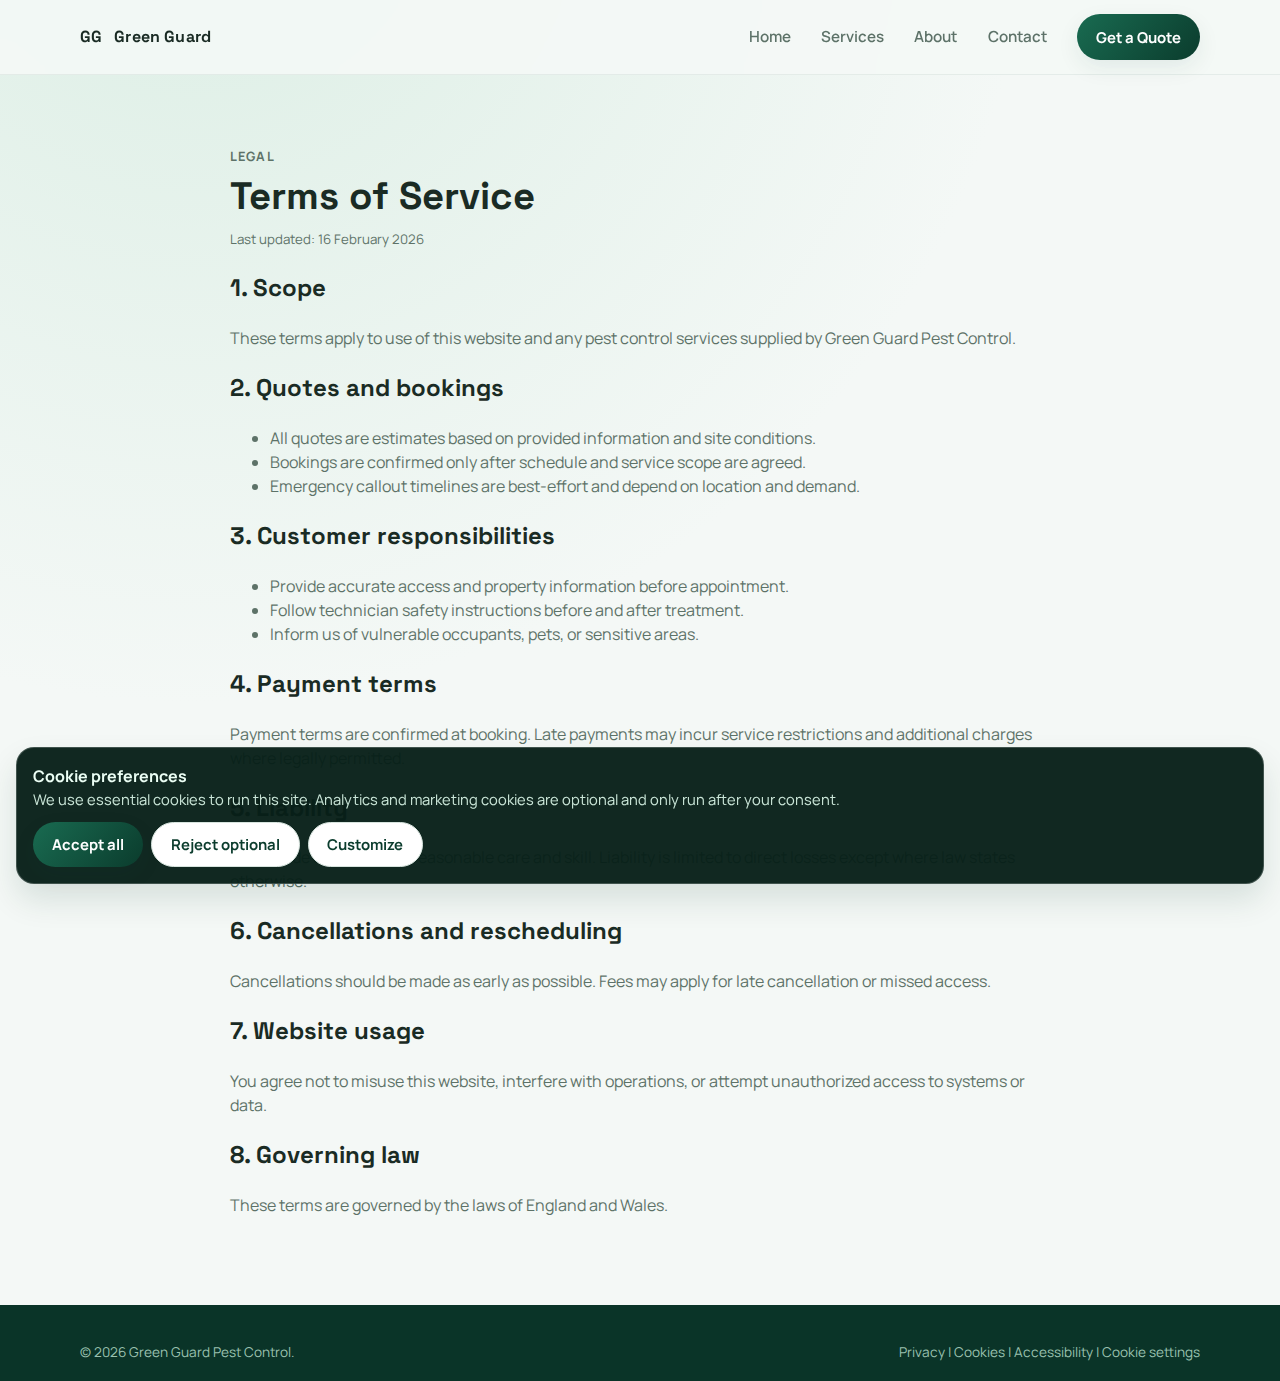
<file: terms.html>
<!doctype html>
<html lang="en-GB">
  <head>
    <meta charset="UTF-8" />
    <meta name="viewport" content="width=device-width, initial-scale=1" />
    <title>Terms of Service | Green Guard Pest Control</title>
    <meta name="description" content="Terms of service for Green Guard Pest Control website and service delivery." />
    <link rel="stylesheet" href="assets/css/styles.css" />
    <script defer src="assets/js/main.js"></script>
  </head>
  <body>
    <a class="skip-link" href="#main-content">Skip to main content</a>

    <header class="site-header">
      <div class="header-shell">
        <a class="brand" href="index.html"><span class="brand-mark">GG</span><span>Green Guard</span></a>
        <button id="nav-toggle" class="nav-toggle" type="button" aria-expanded="false" aria-controls="site-nav">Menu</button>
        <nav id="site-nav" class="site-nav" aria-label="Main navigation">
          <ul class="nav-links">
            <li><a data-nav href="index.html">Home</a></li>
            <li><a data-nav href="services.html">Services</a></li>
            <li><a data-nav href="about.html">About</a></li>
            <li><a data-nav href="contact.html">Contact</a></li>
          </ul>
          <div class="header-actions"><a class="btn btn-primary" href="contact.html">Get a Quote</a></div>
        </nav>
      </div>
    </header>

    <main id="main-content" class="section">
      <div class="container legal reveal">
        <p class="section-kicker">Legal</p>
        <h1 class="section-title">Terms of Service</h1>
        <p class="small muted">Last updated: 16 February 2026</p>

        <h2>1. Scope</h2>
        <p>
          These terms apply to use of this website and any pest control services supplied by Green Guard Pest Control.
        </p>

        <h2>2. Quotes and bookings</h2>
        <ul>
          <li>All quotes are estimates based on provided information and site conditions.</li>
          <li>Bookings are confirmed only after schedule and service scope are agreed.</li>
          <li>Emergency callout timelines are best-effort and depend on location and demand.</li>
        </ul>

        <h2>3. Customer responsibilities</h2>
        <ul>
          <li>Provide accurate access and property information before appointment.</li>
          <li>Follow technician safety instructions before and after treatment.</li>
          <li>Inform us of vulnerable occupants, pets, or sensitive areas.</li>
        </ul>

        <h2>4. Payment terms</h2>
        <p>
          Payment terms are confirmed at booking. Late payments may incur service restrictions and additional charges
          where legally permitted.
        </p>

        <h2>5. Liability</h2>
        <p>
          We provide services with reasonable care and skill. Liability is limited to direct losses except where law
          states otherwise.
        </p>

        <h2>6. Cancellations and rescheduling</h2>
        <p>
          Cancellations should be made as early as possible. Fees may apply for late cancellation or missed access.
        </p>

        <h2>7. Website usage</h2>
        <p>
          You agree not to misuse this website, interfere with operations, or attempt unauthorized access to systems or
          data.
        </p>

        <h2>8. Governing law</h2>
        <p>These terms are governed by the laws of England and Wales.</p>
      </div>
    </main>

    <footer class="site-footer">
      <div class="footer-note" style="width:var(--container); border-top:0; margin-top:0; padding-top:0;">
        <span>© 2026 Green Guard Pest Control.</span>
        <span><a href="privacy.html">Privacy</a> | <a href="cookies.html">Cookies</a> | <a href="accessibility.html">Accessibility</a> | <a href="#" data-cookie-settings>Cookie settings</a></span>
      </div>
    </footer>

    <div id="cookie-root"></div>
  </body>
</html>
</file>
<file: assets/css/styles.css>
@import url('https://fonts.googleapis.com/css2?family=Manrope:wght@400;500;600;700;800&family=Space+Grotesk:wght@500;600;700&display=swap');

:root {
  --bg: #f4f8f6;
  --surface: #ffffff;
  --surface-soft: #ebf3ef;
  --text: #1a2b24;
  --muted: #5d7268;
  --brand-900: #0b3c2d;
  --brand-800: #11533f;
  --brand-700: #196b51;
  --brand-500: #2f8a63;
  --brand-300: #95cfb1;
  --line: #d7e4de;
  --danger: #ce3d3d;
  --warning-soft: #ffe8d8;
  --shadow: 0 16px 32px rgba(11, 60, 45, 0.12);
  --shadow-soft: 0 8px 22px rgba(11, 60, 45, 0.08);
  --radius-xl: 24px;
  --radius-lg: 18px;
  --radius-md: 12px;
  --radius-sm: 8px;
  --container: min(1120px, calc(100% - 2rem));
}

* {
  box-sizing: border-box;
}

html,
body {
  margin: 0;
  padding: 0;
  background: radial-gradient(circle at 15% -10%, #dbeee4 0%, #f4f8f6 45%), var(--bg);
  color: var(--text);
  font-family: 'Manrope', sans-serif;
  font-size: 16px;
  line-height: 1.5;
}

body {
  min-height: 100vh;
}

a {
  color: inherit;
  text-decoration: none;
}

img {
  max-width: 100%;
  display: block;
}

main {
  display: block;
}

.skip-link {
  position: absolute;
  left: 0.5rem;
  top: -3rem;
  z-index: 10000;
  padding: 0.75rem 1rem;
  border-radius: var(--radius-sm);
  color: #fff;
  background: var(--brand-900);
}

.skip-link:focus {
  top: 0.5rem;
}

.container {
  width: var(--container);
  margin: 0 auto;
}

.section {
  padding: 4.5rem 0;
}

.section-title {
  margin: 0;
  font-family: 'Space Grotesk', sans-serif;
  font-size: clamp(1.7rem, 4vw, 2.4rem);
  line-height: 1.12;
}

.section-kicker {
  margin: 0 0 0.5rem;
  font-size: 0.8rem;
  text-transform: uppercase;
  letter-spacing: 0.09em;
  color: var(--brand-700);
  font-weight: 700;
}

.section-lead {
  margin: 0.75rem 0 0;
  max-width: 62ch;
  color: var(--muted);
}

.reveal {
  opacity: 1;
  filter: none;
  transform: none;
  transition: none;
}

.reveal.in {
  opacity: 1;
  filter: none;
  transform: none;
}

.site-header {
  position: sticky;
  top: 0;
  z-index: 900;
  border-bottom: 1px solid rgba(11, 60, 45, 0.07);
  backdrop-filter: blur(10px);
  background: rgba(244, 248, 246, 0.9);
}

.header-shell {
  width: var(--container);
  margin: 0 auto;
  min-height: 74px;
  display: flex;
  align-items: center;
  justify-content: space-between;
  gap: 1.2rem;
}

.brand {
  display: flex;
  align-items: center;
  gap: 0.75rem;
  font-weight: 800;
  font-family: 'Space Grotesk', sans-serif;
  letter-spacing: 0.01em;
}

.brand-logo {
  width: 32px;
  height: 35px;
  display: block;
  flex: 0 0 auto;
}

.brand-name {
  line-height: 1;
}

.nav-toggle {
  display: none;
  align-items: center;
  justify-content: center;
  border: 1px solid var(--line);
  background: var(--surface);
  color: var(--brand-900);
  width: 44px;
  height: 44px;
  padding: 0;
  border-radius: 9px;
  font-weight: 700;
}

.nav-toggle-icon {
  width: 18px;
  height: 14px;
  display: inline-flex;
  flex-direction: column;
  justify-content: space-between;
}

.nav-toggle-icon span {
  display: block;
  width: 18px;
  height: 2px;
  border-radius: 999px;
  background: var(--brand-900);
  transition: transform 180ms ease, opacity 180ms ease;
  transform-origin: center;
}

.nav-toggle[aria-expanded='true'] .nav-toggle-icon span:nth-child(1) {
  transform: translateY(6px) rotate(45deg);
}

.nav-toggle[aria-expanded='true'] .nav-toggle-icon span:nth-child(2) {
  opacity: 0;
}

.nav-toggle[aria-expanded='true'] .nav-toggle-icon span:nth-child(3) {
  transform: translateY(-6px) rotate(-45deg);
}

.sr-only {
  position: absolute;
  width: 1px;
  height: 1px;
  padding: 0;
  margin: -1px;
  overflow: hidden;
  clip: rect(0, 0, 0, 0);
  white-space: nowrap;
  border: 0;
}

.site-nav {
  display: flex;
  align-items: center;
  gap: 1.1rem;
}

.nav-links {
  display: flex;
  align-items: center;
  gap: 0.3rem;
  list-style: none;
  margin: 0;
  padding: 0;
}

.nav-links a {
  font-size: 0.95rem;
  padding: 0.45rem 0.8rem;
  border-radius: 999px;
  color: var(--muted);
  font-weight: 600;
}

.nav-links a:hover,
.nav-links a[aria-current='page'] {
  color: var(--brand-900);
  background: var(--surface-soft);
}

.header-actions {
  display: flex;
  align-items: center;
  gap: 0.6rem;
}

.phone-pill {
  display: inline-flex;
  align-items: center;
  gap: 0.45rem;
  font-size: 0.88rem;
  border: 1px solid var(--line);
  border-radius: 999px;
  padding: 0.5rem 0.8rem;
  color: var(--brand-900);
  font-weight: 700;
  background: var(--surface);
}

.btn {
  border: 0;
  display: inline-flex;
  align-items: center;
  justify-content: center;
  gap: 0.45rem;
  font-weight: 700;
  font-family: inherit;
  font-size: 0.93rem;
  border-radius: 999px;
  padding: 0.72rem 1.18rem;
  cursor: pointer;
  min-height: 44px;
  transition: transform 160ms ease, box-shadow 160ms ease, background 160ms ease;
}

.btn:hover {
  transform: translateY(-1px);
}

.btn:focus-visible,
.nav-toggle:focus-visible,
a:focus-visible,
input:focus-visible,
select:focus-visible,
textarea:focus-visible,
summary:focus-visible {
  outline: 2px solid #0f7050;
  outline-offset: 2px;
}

.btn-primary {
  color: #fff;
  background: linear-gradient(130deg, var(--brand-700), var(--brand-900));
  box-shadow: var(--shadow-soft);
}

.btn-ghost {
  color: var(--brand-900);
  background: var(--surface);
  border: 1px solid var(--line);
}

.hero {
  padding: 3.2rem 0 2.4rem;
}

.hero-grid {
  display: grid;
  gap: 1.25rem;
  grid-template-columns: 1.08fr 0.92fr;
  align-items: stretch;
}

.hero-copy,
.hero-media {
  border-radius: var(--radius-xl);
  background: var(--surface);
  border: 1px solid rgba(11, 60, 45, 0.08);
  box-shadow: var(--shadow-soft);
}

.hero-copy {
  padding: clamp(1.2rem, 2.4vw, 2rem);
}

.hero-media {
  min-height: 360px;
  padding: 1rem;
  display: grid;
  place-items: stretch;
}

.media-photo {
  border-radius: calc(var(--radius-xl) - 7px);
  min-height: 100%;
  background: #0b3c2d;
  position: relative;
  overflow: hidden;
}

.media-photo img {
  width: 100%;
  height: 100%;
  object-fit: cover;
  object-position: center top;
  position: absolute;
  inset: 0;
  display: block;
}

.media-photo::before {
  content: '';
  position: absolute;
  inset: 0;
  background: linear-gradient(180deg, rgba(11, 60, 45, 0.05), rgba(11, 60, 45, 0.28));
  z-index: 1;
  pointer-events: none;
}

.media-photo::after {
  content: none;
}

.badge {
  display: inline-flex;
  align-items: center;
  gap: 0.45rem;
  padding: 0.4rem 0.76rem;
  border-radius: 999px;
  background: var(--surface-soft);
  border: 1px solid rgba(11, 60, 45, 0.08);
  font-size: 0.82rem;
  font-weight: 700;
  color: var(--brand-800);
}

.hero h1 {
  margin: 0.9rem 0 0.7rem;
  font-family: 'Space Grotesk', sans-serif;
  font-size: clamp(2.15rem, 4vw, 3.4rem);
  line-height: 1.05;
}

.hero p {
  margin: 0;
  color: var(--muted);
  max-width: 58ch;
}

.hero-actions {
  margin-top: 1.2rem;
  display: flex;
  flex-wrap: wrap;
  gap: 0.65rem;
}

.hero-trust {
  margin-top: 1.05rem;
  padding: 0;
  list-style: none;
  display: flex;
  gap: 0.6rem;
  flex-wrap: wrap;
  color: var(--brand-900);
  font-size: 0.89rem;
  font-weight: 700;
}

.hero-trust li {
  border: 1px solid var(--line);
  border-radius: 999px;
  padding: 0.42rem 0.7rem;
  background: var(--surface);
}

.stat-band {
  background: var(--brand-900);
  color: #ecfff5;
  margin-top: 1.4rem;
}

.stat-grid {
  width: var(--container);
  margin: 0 auto;
  display: grid;
  gap: 1px;
  grid-template-columns: repeat(4, 1fr);
}

.stat-grid article {
  text-align: center;
  padding: 1rem 0.75rem;
  background: linear-gradient(180deg, rgba(255, 255, 255, 0.03), rgba(255, 255, 255, 0.01));
}

.stat-grid strong {
  display: block;
  font-size: 1.38rem;
  font-family: 'Space Grotesk', sans-serif;
  font-variant-numeric: tabular-nums;
}

.stat-grid span {
  font-size: 0.85rem;
  color: #b5d8c8;
}

.grid {
  display: grid;
  gap: 1rem;
}

.cards-3 {
  grid-template-columns: repeat(3, 1fr);
}

.cards-2 {
  grid-template-columns: repeat(2, 1fr);
}

.card {
  padding: 1.12rem;
  border-radius: var(--radius-lg);
  background: var(--surface);
  border: 1px solid var(--line);
  box-shadow: 0 2px 0 rgba(11, 60, 45, 0.03);
}

.card h3 {
  margin: 0.34rem 0 0.3rem;
  font-family: 'Space Grotesk', sans-serif;
  font-size: 1.1rem;
}

.card p {
  margin: 0;
  color: var(--muted);
  font-size: 0.94rem;
}

.icon-dot {
  width: 40px;
  height: 40px;
  border-radius: 999px;
  display: grid;
  place-items: center;
  flex-shrink: 0;
  color: var(--brand-700);
  background: var(--surface-soft);
  font-size: 0.88rem;
}

.icon-dot svg {
  display: block;
}

.dark-panel {
  background: linear-gradient(160deg, #0d4634 4%, #133e31 60%, #184635 100%);
  color: #e9fff3;
  border-radius: var(--radius-xl);
  padding: 1.6rem;
  border: 1px solid rgba(255, 255, 255, 0.08);
}

.dark-panel p {
  color: #bfdfcf;
}

.checklist {
  margin: 0.85rem 0 0;
  padding: 0;
  list-style: none;
  display: grid;
  gap: 0.48rem;
}

.checklist li {
  padding-left: 1.45rem;
  position: relative;
}

.checklist li::before {
  content: '✓';
  position: absolute;
  left: 0;
  top: 0;
  font-size: 0.74rem;
  font-weight: 700;
  color: #8de3b9;
}

.metric-row {
  display: grid;
  grid-template-columns: repeat(3, 1fr);
  gap: 0.7rem;
  margin-top: 1rem;
}

.metric-box {
  border-radius: var(--radius-md);
  border: 1px solid rgba(11, 60, 45, 0.08);
  padding: 0.8rem;
  background: var(--surface);
}

.metric-box strong {
  font-size: 1.1rem;
  font-family: 'Space Grotesk', sans-serif;
  font-variant-numeric: tabular-nums;
}

.metric-box span {
  display: block;
  font-size: 0.82rem;
  color: var(--muted);
}

.testimonial {
  border-left: 4px solid var(--brand-700);
}

.testimonial p {
  font-size: 0.95rem;
}

.testimonial footer {
  margin-top: 0.6rem;
  color: var(--brand-700);
  font-size: 0.85rem;
  font-weight: 700;
}

.faq-wrap {
  max-width: 760px;
  margin-top: 1.2rem;
}

.faq-item {
  border-radius: var(--radius-md);
  background: var(--surface);
  border: 1px solid var(--line);
  margin-bottom: 0.65rem;
}

.faq-item summary {
  list-style: none;
  cursor: pointer;
  padding: 0.95rem 1rem;
  font-weight: 700;
}

.faq-item summary::-webkit-details-marker {
  display: none;
}

.faq-item p {
  margin: 0;
  padding: 0 1rem 1rem;
  color: var(--muted);
}

.cta-band {
  padding: 2.4rem 0;
  background: linear-gradient(125deg, var(--brand-900), #1f5943);
  color: #effff8;
  position: relative;
  overflow: hidden;
  isolation: isolate;
}

.cta-band::before,
.cta-band::after {
  content: '';
  position: absolute;
  border-radius: 999px;
  opacity: 0.14;
  background: #74c19e;
  pointer-events: none;
  z-index: 0;
}

.cta-band::before {
  width: 280px;
  height: 280px;
  left: -120px;
  bottom: -150px;
}

.cta-band::after {
  width: 180px;
  height: 180px;
  right: -70px;
  top: -70px;
}

.cta-shell {
  width: var(--container);
  margin: 0 auto;
  position: relative;
  z-index: 1;
  display: flex;
  gap: 1rem;
  align-items: center;
  justify-content: space-between;
}

.cta-shell h2 {
  margin: 0;
  font-size: clamp(1.7rem, 3vw, 2.4rem);
  font-family: 'Space Grotesk', sans-serif;
}

.cta-shell p {
  margin: 0.35rem 0 0;
  color: #badecd;
}

.site-footer {
  position: relative;
  z-index: 2;
  background: #0a3428;
  color: #dcf6e9;
  padding: 2.3rem 0 1.2rem;
}

.footer-grid {
  width: var(--container);
  margin: 0 auto;
  display: grid;
  gap: 1.1rem;
  grid-template-columns: 1.25fr 1fr 1fr 1.2fr;
}

.footer-title {
  margin: 0 0 0.5rem;
  font-family: 'Space Grotesk', sans-serif;
}

.footer-brand {
  display: inline-flex;
  align-items: center;
  gap: 0.55rem;
  margin: 0 0 0.5rem;
}

.footer-brand .footer-title {
  margin: 0;
}

.footer-logo {
  width: 24px;
  height: 26px;
  display: block;
  flex: 0 0 auto;
}

.footer-logo-link {
  display: inline-flex;
  align-items: center;
  border-radius: 6px;
}

.footer-logo-link:focus-visible {
  outline: 2px solid #ecfff5;
  outline-offset: 2px;
}

.footer-links {
  padding: 0;
  margin: 0;
  list-style: none;
  display: grid;
  gap: 0.35rem;
}

.footer-links a {
  color: #b3d4c5;
  font-size: 0.9rem;
}

.footer-links a:hover {
  color: #ecfff5;
}

.footer-note {
  width: var(--container);
  margin: 1.2rem auto 0;
  padding-top: 1rem;
  border-top: 1px solid rgba(236, 255, 245, 0.14);
  font-size: 0.85rem;
  color: #9bc2b0;
  display: flex;
  justify-content: space-between;
  gap: 0.7rem;
  flex-wrap: wrap;
}

.footer-note-brand {
  display: inline-flex;
  align-items: center;
  gap: 0.4rem;
}

.footer-note-brand .footer-logo {
  width: 18px;
  height: 20px;
}

.page-hero {
  padding: 2.8rem 0 1.6rem;
  text-align: center;
}

.page-hero p {
  margin: 0.7rem auto 0;
  max-width: 62ch;
  color: var(--muted);
}

.tab-row {
  margin-top: 1rem;
  display: inline-flex;
  gap: 0.45rem;
  flex-wrap: wrap;
}

.tab-row a {
  border-radius: 999px;
  border: 1px solid var(--line);
  padding: 0.42rem 0.78rem;
  font-size: 0.86rem;
  color: var(--muted);
}

.tab-row a:hover,
.tab-row a[aria-current='true'] {
  background: var(--surface-soft);
  color: var(--brand-900);
}

.service-layout {
  display: grid;
  gap: 1rem;
  grid-template-columns: repeat(2, 1fr);
}

.service-card h3 {
  margin-top: 0;
}

.service-card .btn {
  margin-top: 0.9rem;
}

.inline-list {
  margin: 0.6rem 0 0;
  padding: 0;
  list-style: none;
  display: grid;
  gap: 0.42rem;
}

.inline-list li {
  padding-left: 1.2rem;
  position: relative;
  color: var(--muted);
  font-size: 0.92rem;
}

.inline-list li::before {
  content: '+';
  position: absolute;
  left: 0;
  color: var(--brand-700);
  font-weight: 800;
}

.contact-layout {
  display: grid;
  gap: 1rem;
  grid-template-columns: 1.1fr 0.9fr;
  align-items: start;
}

.info-cards {
  display: grid;
  gap: 0.8rem;
  grid-template-columns: repeat(4, 1fr);
}

form {
  display: grid;
  gap: 0.8rem;
}

.two-col {
  display: grid;
  gap: 0.65rem;
  grid-template-columns: repeat(2, 1fr);
}

label {
  display: grid;
  gap: 0.34rem;
  color: var(--muted);
  font-size: 0.87rem;
  font-weight: 700;
}

input,
select,
textarea {
  border: 1px solid var(--line);
  border-radius: 10px;
  padding: 0.7rem 0.8rem;
  font-family: inherit;
  font-size: 0.94rem;
  background: #fff;
  color: var(--text);
}

textarea {
  min-height: 116px;
  resize: vertical;
}

.muted {
  color: var(--muted);
}

.small {
  font-size: 0.83rem;
}

.legal {
  max-width: 820px;
}

.legal h2,
.legal h3 {
  font-family: 'Space Grotesk', sans-serif;
}

.legal p,
.legal li {
  color: var(--muted);
}

.cookie-banner {
  position: fixed;
  left: 1rem;
  right: 1rem;
  bottom: 1rem;
  z-index: 999;
  border-radius: var(--radius-lg);
  border: 1px solid rgba(255, 255, 255, 0.2);
  background: rgba(7, 31, 24, 0.96);
  color: #ecfff5;
  box-shadow: var(--shadow);
  padding: 1rem;
  display: none;
}

.cookie-banner.show {
  display: block;
}

.cookie-banner p {
  margin: 0;
  color: #cbe7d9;
  font-size: 0.92rem;
}

.cookie-actions {
  margin-top: 0.75rem;
  display: flex;
  flex-wrap: wrap;
  gap: 0.5rem;
}

.cookie-actions .btn {
  min-height: 40px;
}

.cookie-modal {
  position: fixed;
  inset: 0;
  background: rgba(6, 20, 15, 0.62);
  z-index: 1000;
  display: none;
  place-items: center;
  padding: 1rem;
}

.cookie-modal.show {
  display: grid;
}

.cookie-panel {
  width: min(640px, 100%);
  max-height: 90vh;
  overflow: auto;
  background: #fff;
  border-radius: var(--radius-lg);
  border: 1px solid var(--line);
  padding: 1.1rem;
}

.cookie-option {
  margin-top: 0.8rem;
  border: 1px solid var(--line);
  border-radius: var(--radius-md);
  padding: 0.75rem;
}

.cookie-option strong {
  display: block;
}

.switch {
  margin-top: 0.6rem;
  display: flex;
  align-items: center;
  gap: 0.45rem;
  font-size: 0.9rem;
}

.site-nav.open {
  display: flex;
}

@media (max-width: 980px) {
  .hero-grid,
  .cards-3,
  .cards-2,
  .service-layout,
  .contact-layout,
  .footer-grid {
    grid-template-columns: 1fr;
  }

  .info-cards {
    grid-template-columns: repeat(2, 1fr);
  }

  .metric-row,
  .stat-grid {
    grid-template-columns: repeat(2, 1fr);
  }

  .header-shell {
    position: relative;
  }

  .nav-toggle {
    display: inline-flex;
  }

  .site-nav {
    display: none;
    position: absolute;
    left: 0;
    right: 0;
    top: calc(100% + 0.3rem);
    border: 1px solid var(--line);
    border-radius: 14px;
    background: var(--surface);
    box-shadow: var(--shadow-soft);
    flex-direction: column;
    align-items: stretch;
    padding: 0.7rem;
    gap: 0.7rem;
  }

  .nav-links {
    flex-direction: column;
    align-items: stretch;
  }

  .nav-links a {
    display: block;
  }

  .header-actions {
    justify-content: space-between;
  }

  .cta-shell {
    flex-direction: column;
    align-items: flex-start;
  }

  .two-col {
    grid-template-columns: 1fr;
  }
}

@media (max-width: 620px) {
  .hero {
    padding-top: 2.2rem;
  }

  .hero-media {
    min-height: 250px;
  }

  .stat-grid {
    grid-template-columns: 1fr;
  }

  .info-cards {
    grid-template-columns: 1fr;
  }

  .cookie-banner {
    left: 0.6rem;
    right: 0.6rem;
    bottom: 0.6rem;
  }
}

@media (prefers-reduced-motion: reduce) {
  *,
  *::before,
  *::after {
    animation-duration: 1ms !important;
    animation-iteration-count: 1 !important;
    transition-duration: 1ms !important;
    scroll-behavior: auto !important;
  }

  .reveal {
    opacity: 1;
    filter: none;
    transform: none;
  }
}
</file>
